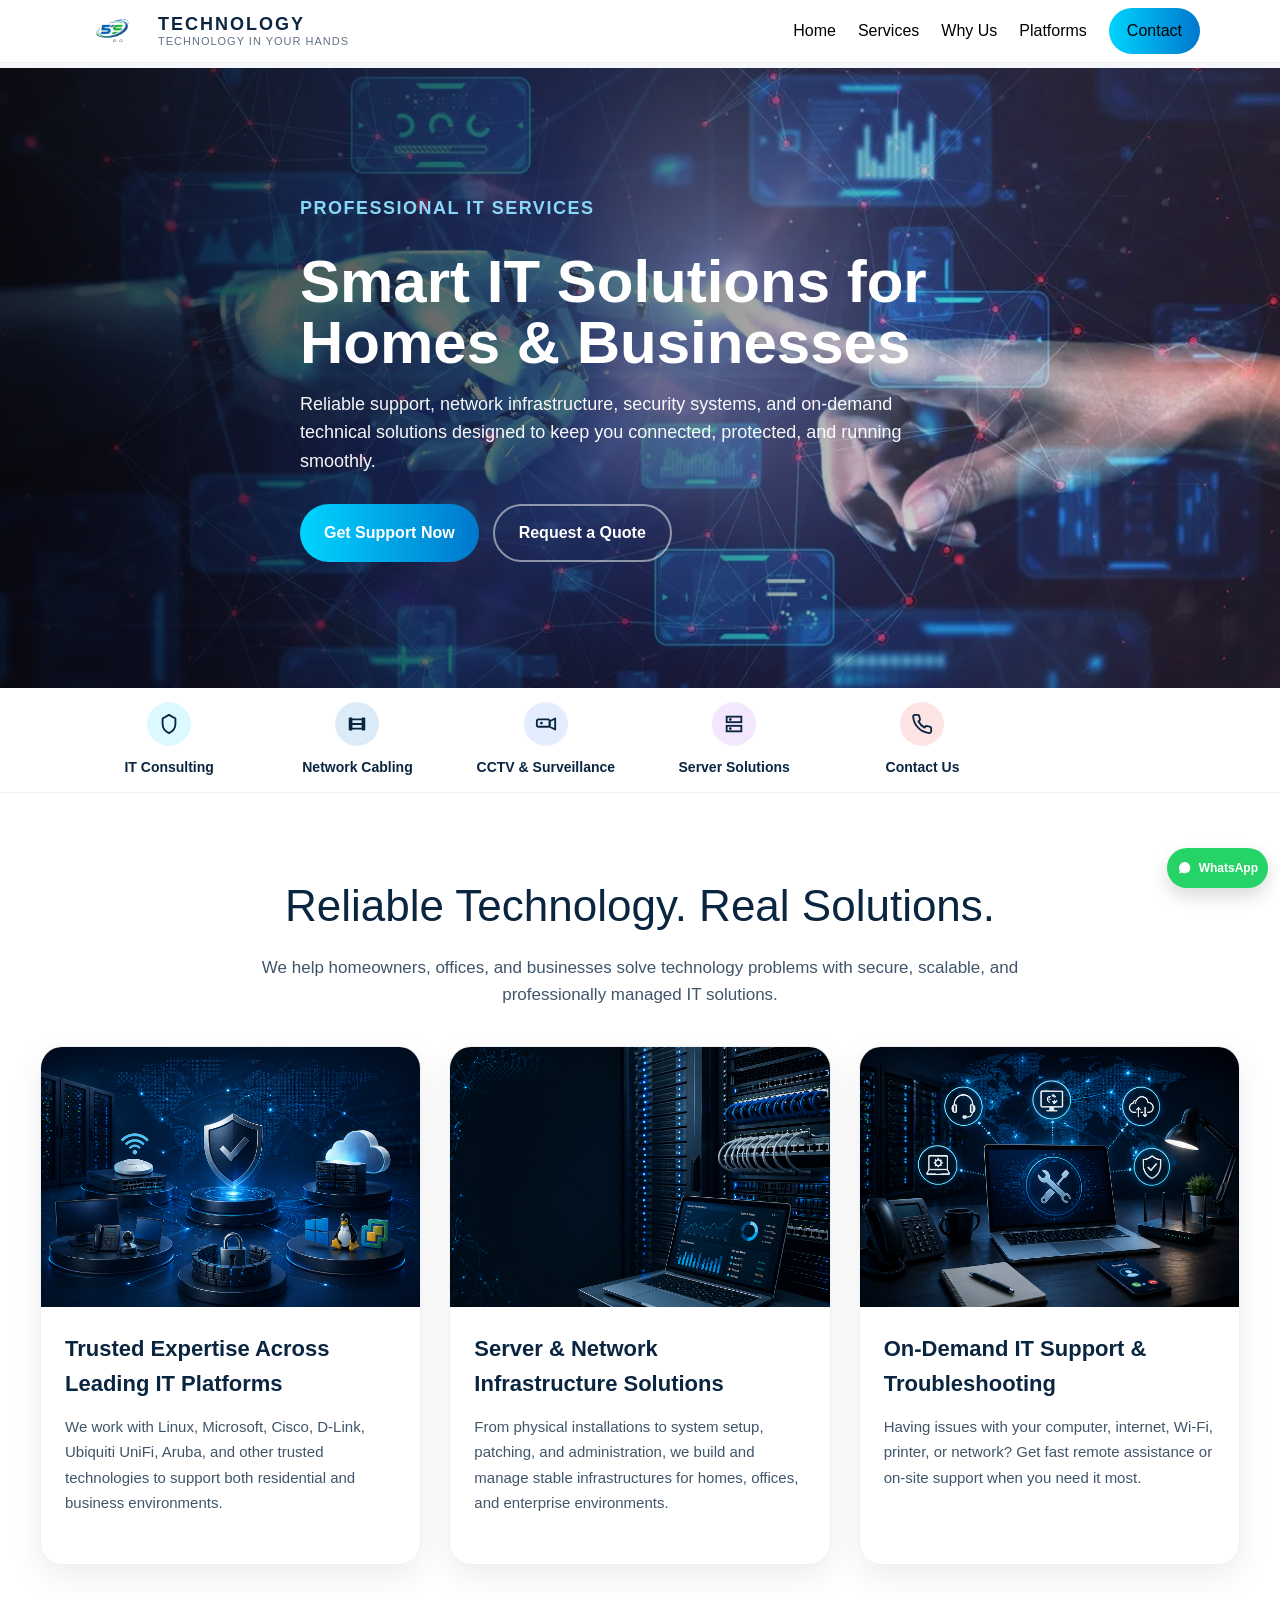
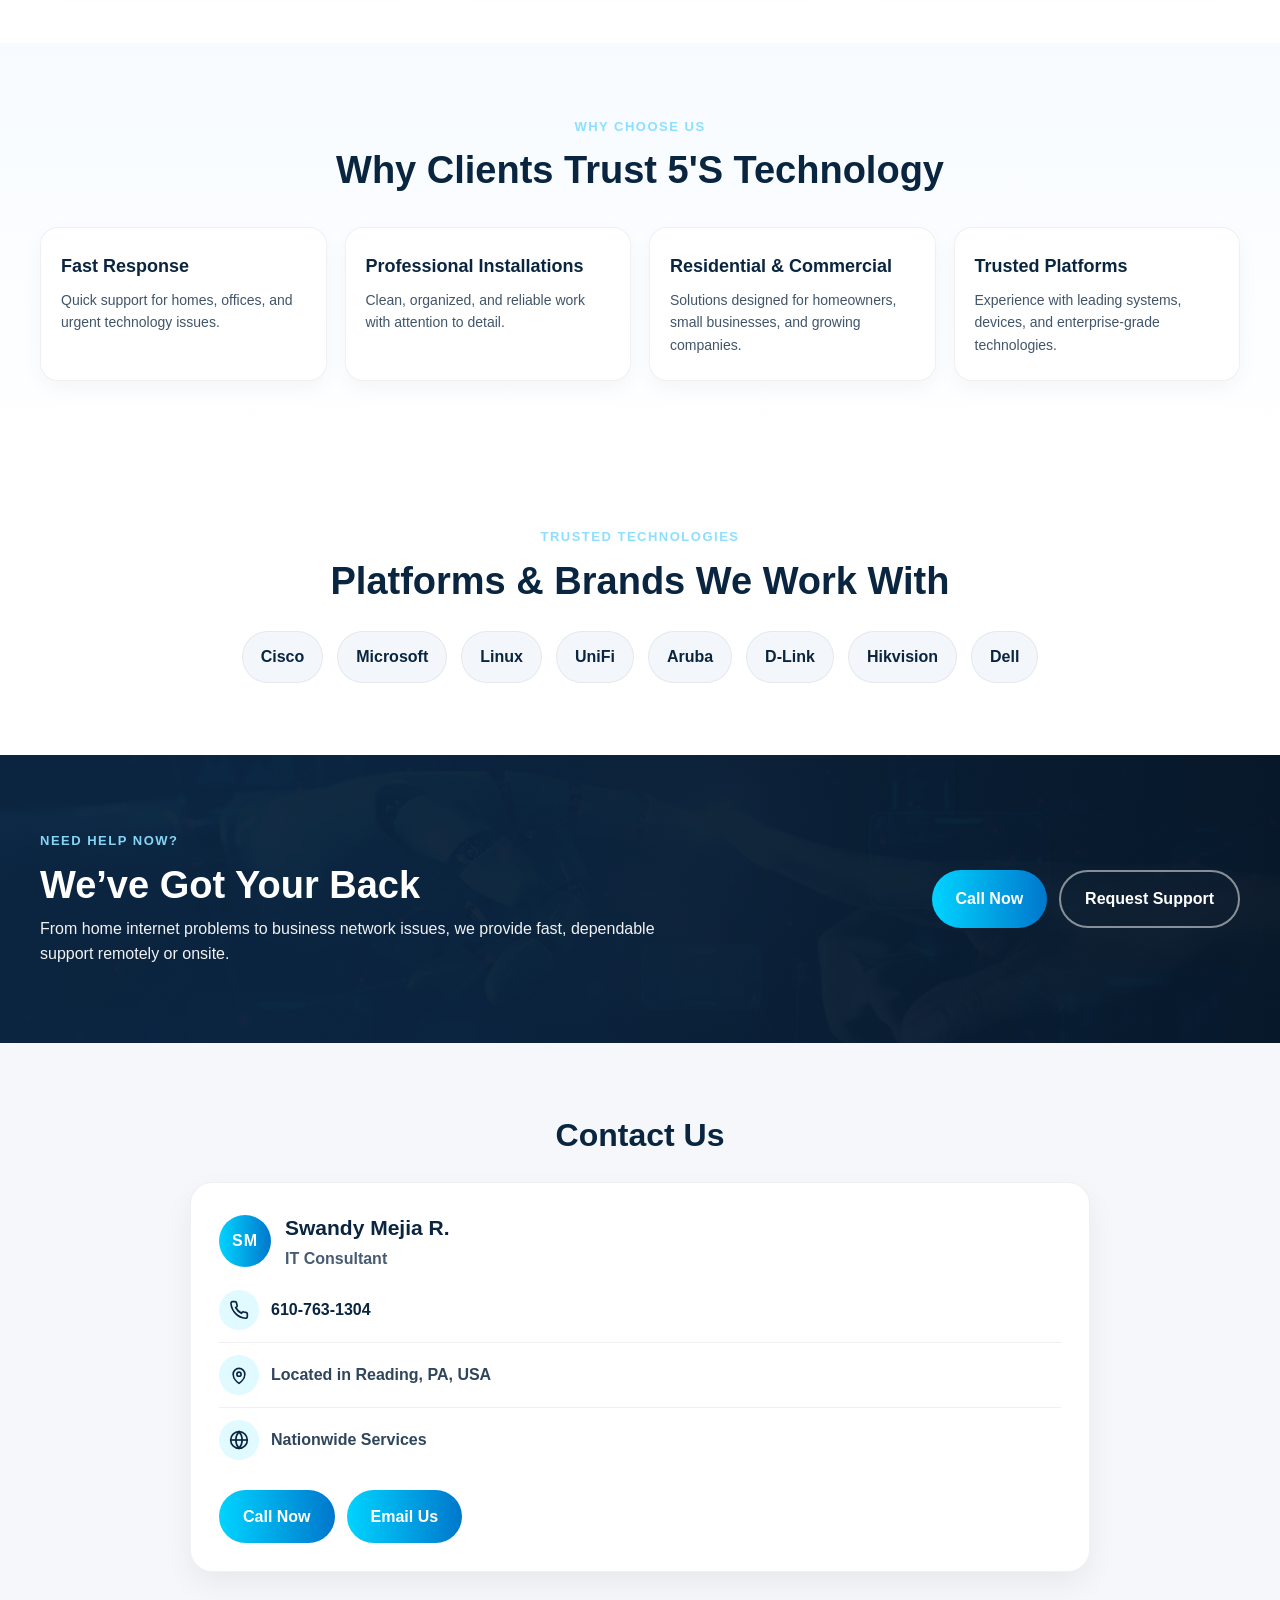
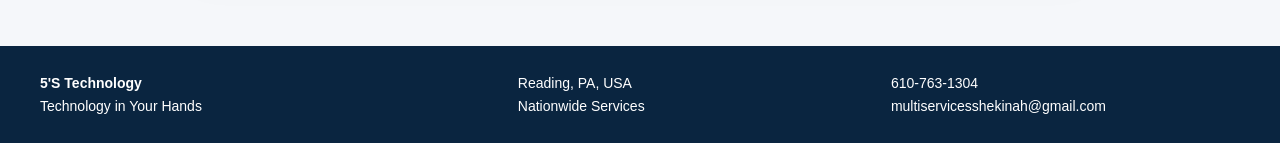
<file: 5S WEB/index.html>
<!DOCTYPE html>
<html lang="en">
<head>
  <meta charset="UTF-8">
  <meta name="viewport" content="width=device-width, initial-scale=1.0">
  <title>5'S Technology</title>
  <meta name="description" content="Smart IT solutions for homes and businesses. Network infrastructure, CCTV, server solutions, and on-demand technical support.">
  <link rel="stylesheet" href="css/style.css">
</head>
  <!-- Floating Contact Actions -->
  <div class="floating-actions">

    <a
      class="float-btn whatsapp-btn"
      href="https://wa.me/16107631304?text=Hello%2C%20I%20need%20technical%20support."
      target="_blank"
      rel="noopener noreferrer"
      aria-label="Chat on WhatsApp"
      title="Chat on WhatsApp"
    >
      <span class="float-icon">
        <svg viewBox="0 0 24 24" aria-hidden="true">
          <path d="M20 11.5A8.5 8.5 0 0 1 7.2 18.9L3 20l1.2-4A8.5 8.5 0 1 1 20 11.5Z"
                fill="currentColor"/>
          <path d="M9.3 8.6c-.2-.4-.4-.4-.6-.4h-.5c-.2 0-.5.1-.7.4-.2.2-.8.8-.8 1.9s.8 2.2.9 2.3c.1.2 1.5 2.4 3.8 3.2 1.9.7 2.3.5 2.7.4.4-.1 1.2-.5 1.4-1 .2-.5.2-.9.1-1s-.3-.2-.7-.4-.9-.4-1-.5c-.2-.1-.3-.1-.5.1s-.6.7-.7.8c-.1.2-.3.2-.5.1-.2-.1-1-.4-1.8-1.2-.7-.6-1.2-1.4-1.3-1.6-.1-.2 0-.3.1-.4.1-.1.2-.3.3-.4.1-.1.1-.2.2-.4.1-.1 0-.3 0-.4 0-.1-.4-1-.6-1.5Z"
                fill="#ffffff"/>
        </svg>
      </span>
      <span class="float-label">WhatsApp</span>
    </a>

    <a
      class="float-btn call-btn mobile-only"
      href="tel:+16107631304"
      aria-label="Call now"
      title="Call now"
    >
      <span class="float-icon">
        <svg viewBox="0 0 24 24" aria-hidden="true">
          <path d="M22 16.9v3a2 2 0 0 1-2.2 2
                   c-9.2-.9-16.5-8.2-17.4-17.4A2 2 0 0 1 4.1 2h3
                   a2 2 0 0 1 2 1.7c.1.9.3 1.8.6 2.6a2 2 0 0 1-.5 2.1L8 9
                   a16 16 0 0 0 7 7l.6-1.2a2 2 0 0 1 2.1-.5c.8.3 1.7.5 2.6.6
                   a2 2 0 0 1 1.7 2z"
                fill="none"
                stroke="currentColor"
                stroke-width="2"
                stroke-linecap="round"
                stroke-linejoin="round"/>
        </svg>
      </span>
      <span class="float-label">Call Now</span>
    </a>

  </div>
<body>

  <header class="site-header">
    <div class="header-inner">
      <div class="brand">
        <img src="img/logo.png" alt="5'S Technology Logo" class="logo">
        <div class="brand-copy">
          <span class="brand-text">TECHNOLOGY</span>
          <span class="brand-tagline">Technology in Your Hands</span>
        </div>
      </div>

      <nav class="nav">
        <a href="index.html">Home</a>
        <a href="#services">Services</a>
        <a href="#why-us">Why Us</a>
        <a href="#brands">Platforms</a>
        <a href="#contact" class="btn btn-nav">Contact</a>
      </nav>
    </div>
  </header>

  <section class="hero" id="home">
    <div class="hero-inner">
      <p class="hero-kicker">Professional IT Services</p>
      <h1>Smart IT Solutions for Homes & Businesses</h1>
      <p>
        Reliable support, network infrastructure, security systems, and on-demand
        technical solutions designed to keep you connected, protected, and running smoothly.
      </p>

      <div class="hero-actions">
        <a class="btn btn-hero" href="#contact">Get Support Now</a>
        <a class="btn btn-outline" href="Contactus.html">Request a Quote</a>
      </div>
    </div>
  </section>

  <section class="quick-links">
    <div class="quick-links-inner">

      <a class="quick-item" href="it-consulting.html" aria-label="IT Consulting">
        <div class="icon" style="background: rgba(0, 212, 255, 0.14);">
          <svg viewBox="0 0 24 24" aria-hidden="true">
            <path d="M12 2l7 4v6c0 5-3 8-7 10-4-2-7-5-7-10V6l7-4z"
                  fill="none" stroke="currentColor" stroke-width="2"
                  stroke-linecap="round" stroke-linejoin="round"/>
          </svg>
        </div>
        <span>IT Consulting</span>
      </a>

      <a class="quick-item" href="network.html" aria-label="Structured Cabling">
        <div class="icon" style="background: rgba(0, 119, 204, 0.14);">
          <svg viewBox="0 0 24 24" aria-hidden="true">
            <path d="M7 7h10M7 12h10M7 17h10"
                  fill="none" stroke="currentColor" stroke-width="2"
                  stroke-linecap="round" stroke-linejoin="round"/>
            <path d="M4 6h2v12H4zM18 6h2v12h-2z"
                  fill="none" stroke="currentColor" stroke-width="2"
                  stroke-linecap="round" stroke-linejoin="round"/>
          </svg>
        </div>
        <span>Network Cabling</span>
      </a>

      <a class="quick-item" href="cctv.html" aria-label="CCTV and Surveillance">
        <div class="icon" style="background: rgba(59, 130, 246, 0.14);">
          <svg viewBox="0 0 24 24" aria-hidden="true">
            <rect x="2" y="7" width="14" height="8" rx="2"
                  fill="none" stroke="currentColor" stroke-width="2"/>
            <path d="M16 9l6-3v12l-6-3z"
                  fill="none" stroke="currentColor" stroke-width="2"
                  stroke-linejoin="round"/>
            <circle cx="7" cy="11" r="1.5" fill="currentColor"/>
          </svg>
        </div>
        <span>CCTV & Surveillance</span>
      </a>

      <a class="quick-item" href="server.html" aria-label="Server Solutions">
        <div class="icon" style="background: rgba(168, 85, 247, 0.14);">
          <svg viewBox="0 0 24 24" aria-hidden="true">
            <rect x="4" y="4" width="16" height="6"
                  fill="none" stroke="currentColor" stroke-width="2"/>
            <rect x="4" y="14" width="16" height="6"
                  fill="none" stroke="currentColor" stroke-width="2"/>
            <path d="M8 7h.01M8 17h.01"
                  stroke="currentColor" stroke-width="3"
                  stroke-linecap="round"/>
          </svg>
        </div>
        <span>Server Solutions</span>
      </a>

  <!--
<a class="quick-item" href="#services" aria-label="On-Demand Support">
  <div class="icon" style="background: rgba(245, 158, 11, 0.16);">
    <svg viewBox="0 0 24 24" aria-hidden="true">
      <path d="M4 15v-3a8 8 0 0116 0v3"
            fill="none" stroke="currentColor" stroke-width="2"
            stroke-linecap="round" stroke-linejoin="round"/>
      <rect x="2" y="15" width="4" height="6"
            fill="none" stroke="currentColor" stroke-width="2"/>
      <rect x="18" y="15" width="4" height="6"
            fill="none" stroke="currentColor" stroke-width="2"/>
    </svg>
  </div>
  <span>On-Demand Support</span>
</a>
-->

      <a class="quick-item" href="contactus.html" aria-label="Contact Us">
        <div class="icon" style="background: rgba(239, 68, 68, 0.14);">
          <svg viewBox="0 0 24 24" aria-hidden="true">
            <path d="M22 16.9v3a2 2 0 0 1-2.2 2
                     c-9.2-.9-16.5-8.2-17.4-17.4A2 2 0 0 1 4.1 2h3
                     a2 2 0 0 1 2 1.7c.1.9.3 1.8.6 2.6a2 2 0 0 1-.5 2.1L8 9
                     a16 16 0 0 0 7 7l.6-1.2a2 2 0 0 1 2.1-.5c.8.3 1.7.5 2.6.6
                     a2 2 0 0 1 1.7 2z"
                  fill="none" stroke="currentColor" stroke-width="2"
                  stroke-linecap="round" stroke-linejoin="round"/>
          </svg>
        </div>
        <span>Contact Us</span>
      </a>

    </div>
  </section>

  <section class="feature-cards" id="services">
    <div class="feature-inner">
      <h2 class="feature-title">Reliable Technology. Real Solutions.</h2>
      <p class="feature-intro">
        We help homeowners, offices, and businesses solve technology problems with
        secure, scalable, and professionally managed IT solutions.
      </p>

      <div class="cards-grid">

        <article class="card">
          <div class="card-media">
            <img src="img/feature-1.png" alt="Trusted IT expertise across leading platforms">
          </div>
          <div class="card-body">
            <h3>Trusted Expertise Across Leading IT Platforms</h3>
            <p>
              We work with Linux, Microsoft, Cisco, D-Link, Ubiquiti UniFi, Aruba,
              and other trusted technologies to support both residential and business environments.
            </p>
<!--
            <a class="btn btn-card" href="#brands">Explore Expertise</a>
-->
          </div>
        </article>

        <article class="card">
          <div class="card-media">
            <img src="img/feature-2.png" alt="Server and network infrastructure solutions">
          </div>
          <div class="card-body">
            <h3>Server & Network Infrastructure Solutions</h3>
            <p>
              From physical installations to system setup, patching, and administration,
              we build and manage stable infrastructures for homes, offices, and enterprise environments.
            </p>
<!--
            <a class="btn btn-card" href="#contact">Explore Infrastructure</a>
-->
          </div>
        </article>

        <article class="card">
          <div class="card-media">
            <img src="img/feature-3.png" alt="On-demand IT support and troubleshooting">
          </div>
          <div class="card-body">
            <h3>On-Demand IT Support & Troubleshooting</h3>
            <p>
              Having issues with your computer, internet, Wi-Fi, printer, or network?
              Get fast remote assistance or on-site support when you need it most.
            </p>
<!--            
<a class="btn btn-card" href="#contact">Get Support Now</a>

 -->
         </div>
        </article>

      </div>
    </div>
  </section>

  <section class="trust-strip" id="why-us">
    <div class="trust-inner">
      <div class="section-heading">
        <p class="section-kicker">Why Choose Us</p>
        <h2>Why Clients Trust 5'S Technology</h2>
      </div>

      <div class="trust-grid">
        <div class="trust-box">
          <h3>Fast Response</h3>
          <p>Quick support for homes, offices, and urgent technology issues.</p>
        </div>
        <div class="trust-box">
          <h3>Professional Installations</h3>
          <p>Clean, organized, and reliable work with attention to detail.</p>
        </div>
        <div class="trust-box">
          <h3>Residential & Commercial</h3>
          <p>Solutions designed for homeowners, small businesses, and growing companies.</p>
        </div>
        <div class="trust-box">
          <h3>Trusted Platforms</h3>
          <p>Experience with leading systems, devices, and enterprise-grade technologies.</p>
        </div>
      </div>
    </div>
  </section>

  <section class="brands-section" id="brands">
    <div class="brands-inner">
      <p class="section-kicker center">Trusted Technologies</p>
      <h2>Platforms & Brands We Work With</h2>

      <div class="brands-list">
        <span>Cisco</span>
        <span>Microsoft</span>
        <span>Linux</span>
        <span>UniFi</span>
        <span>Aruba</span>
        <span>D-Link</span>
        <span>Hikvision</span>
        <span>Dell</span>
      </div>
    </div>
  </section>

  <section class="support-cta">
    <div class="support-cta-inner">
      <div>
        <p class="section-kicker">Need Help Now?</p>
        <h2>We’ve Got Your Back</h2>
        <p>
          From home internet problems to business network issues, we provide fast,
          dependable support remotely or onsite.
        </p>
      </div>

      <div class="support-actions">
        <a class="btn btn-hero" href="tel:+16107631304">Call Now</a>
        <a class="btn btn-outline" href="#contact">Request Support</a>
      </div>
    </div>
  </section>

  <section class="page-section" id="contact">
    <h2>Contact Us</h2>

    <div class="page-grid">
      <article class="page-card contact-card">
        <div class="contact-header">
          <div class="avatar">SM</div>
          <div>
            <h3 class="contact-name">Swandy Mejia R.</h3>
            <p class="contact-role">IT Consultant</p>
          </div>
        </div>

        <ul class="page-list contact-list">
          <li>
            <span class="ci">
              <svg viewBox="0 0 24 24" aria-hidden="true">
                <path d="M22 16.9v3a2 2 0 0 1-2.2 2
                         c-9.2-.9-16.5-8.2-17.4-17.4A2 2 0 0 1 4.1 2h3
                         a2 2 0 0 1 2 1.7c.1.9.3 1.8.6 2.6a2 2 0 0 1-.5 2.1L8 9
                         a16 16 0 0 0 7 7l.6-1.2a2 2 0 0 1 2.1-.5c.8.3 1.7.5 2.6.6
                         a2 2 0 0 1 1.7 2z"
                      fill="none" stroke="currentColor" stroke-width="2"
                      stroke-linecap="round" stroke-linejoin="round"/>
              </svg>
            </span>
            <a class="contact-link" href="tel:+16107631304">610-763-1304</a>
          </li>

          <li>
            <span class="ci">
              <svg viewBox="0 0 24 24" aria-hidden="true">
                <path d="M12 22s7-4.4 7-11a7 7 0 1 0-14 0c0 6.6 7 11 7 11z"
                      fill="none" stroke="currentColor" stroke-width="2"/>
                <circle cx="12" cy="11" r="2.5" fill="none" stroke="currentColor" stroke-width="2"/>
              </svg>
            </span>
            <span>Located in Reading, PA, USA</span>
          </li>

          <li>
            <span class="ci">
              <svg viewBox="0 0 24 24" aria-hidden="true">
                <path d="M12 22a10 10 0 1 0-10-10 10 10 0 0 0 10 10z"
                      fill="none" stroke="currentColor" stroke-width="2"/>
                <path d="M2 12h20" fill="none" stroke="currentColor" stroke-width="2"/>
                <path d="M12 2a15 15 0 0 1 0 20a15 15 0 0 1 0-20z"
                      fill="none" stroke="currentColor" stroke-width="2"/>
              </svg>
            </span>
            <span>Nationwide Services</span>
          </li>
        </ul>

        <div class="contact-actions">
          <a class="btn btn-hero" href="tel:+16107631304">Call Now</a>
          <a class="btn btn-hero" href="Contactus.html">Email Us</a>
        </div>
      </article>
    </div>
  </section>

  <footer>
    <div class="footer-inner">
      <div>
        <strong>5'S Technology</strong><br>
        Technology in Your Hands
      </div>
      <div>
        Reading, PA, USA<br>
        Nationwide Services
      </div>
      <div>
        <a href="tel:+16107631304">610-763-1304</a><br>
        <a href="mailto:multiservicesshekinah@gmail.com">multiservicesshekinah@gmail.com</a>
      </div>
    </div>
  </footer>

</body>
</html>
</file>
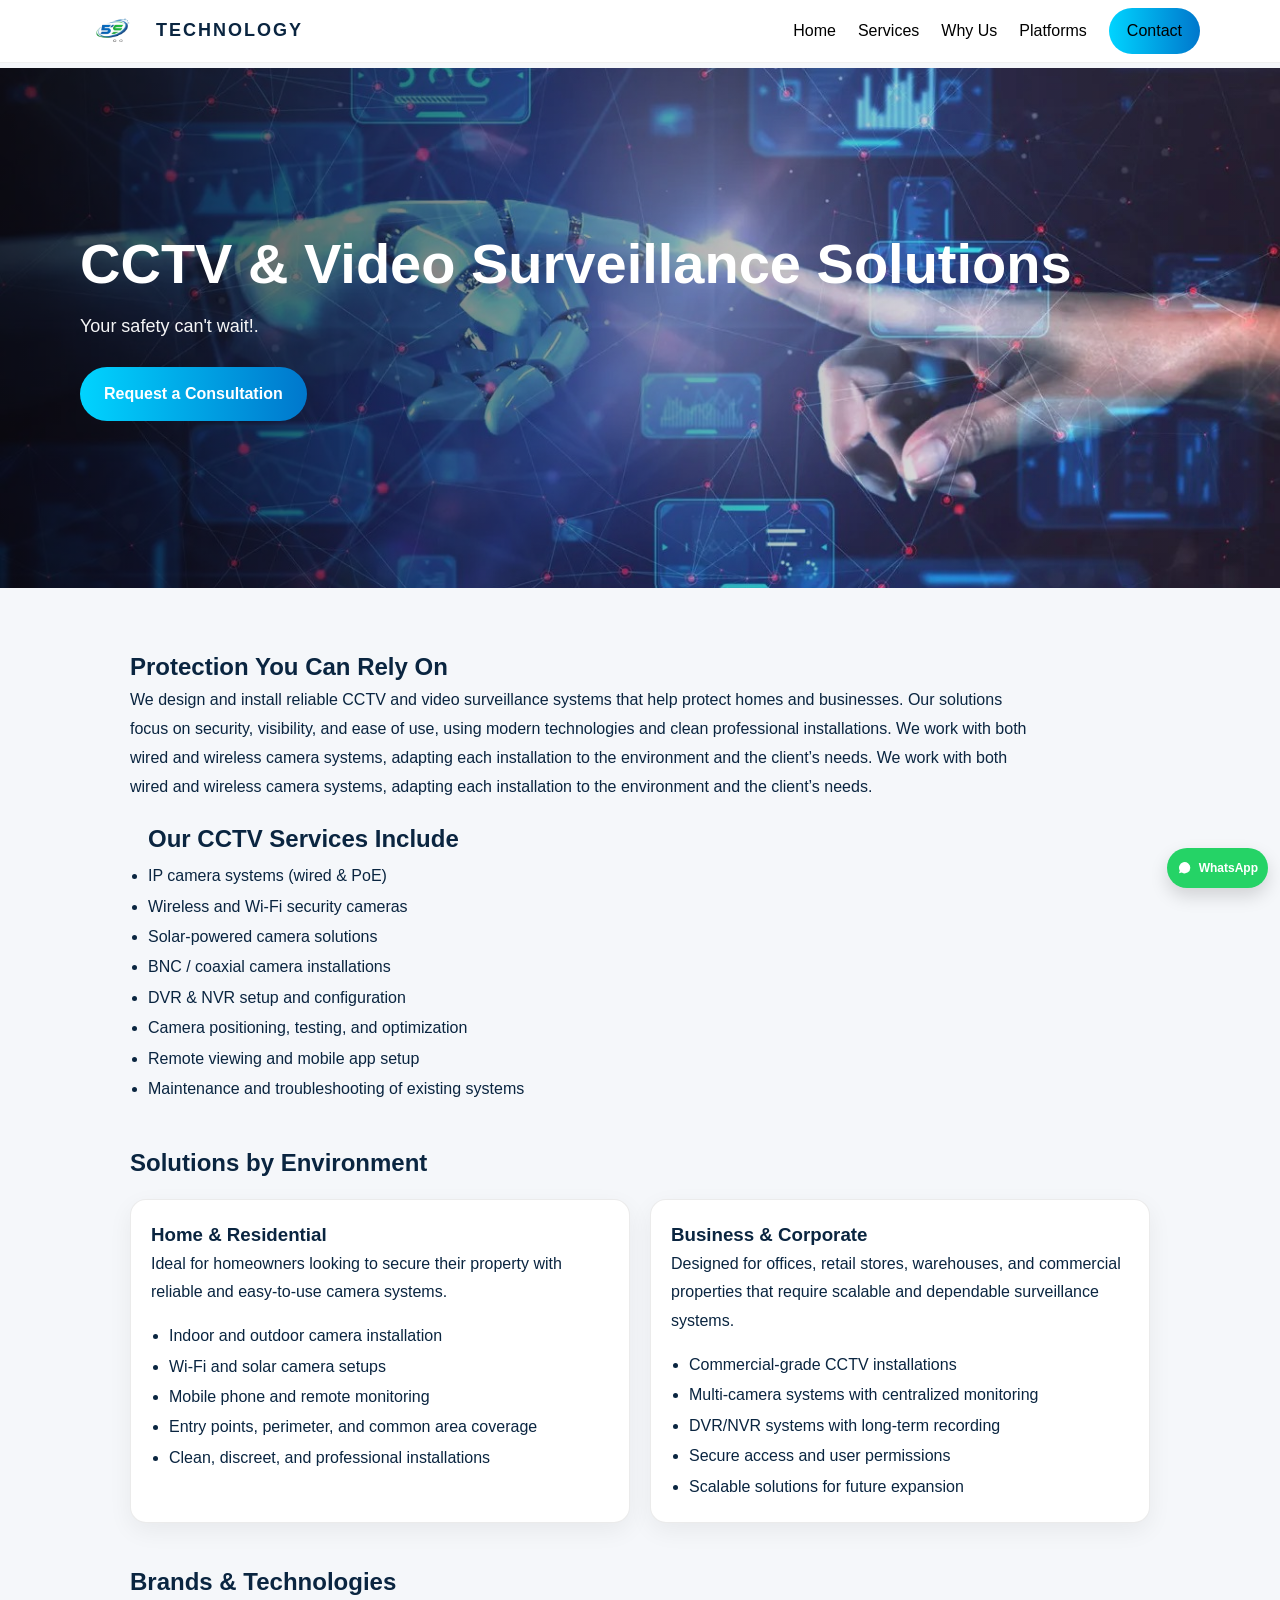
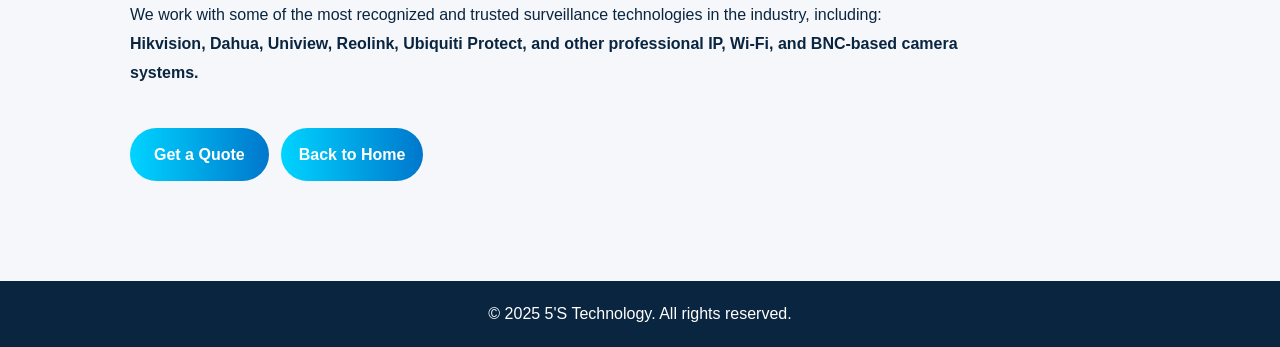
<file: 5S WEB/cctv.html>
<!DOCTYPE html>
<html lang="en">
<head>
  <meta charset="UTF-8">
  <meta name="viewport" content="width=device-width, initial-scale=1.0">
  <title>CCTV | 5'S Technology</title>

  <meta name="description" content="Professional IT consulting services for homes and businesses. Technology planning, audits, optimization, and scalable IT solutions.">
   <link rel="stylesheet" href="css/pages.css?v=1">
</head>

 <!-- Floating Contact Actions -->
  <div class="floating-actions">

    <a
      class="float-btn whatsapp-btn"
      href="https://wa.me/16107631304?text=Hello%2C%20I%20need%20technical%20support."
      target="_blank"
      rel="noopener noreferrer"
      aria-label="Chat on WhatsApp"
      title="Chat on WhatsApp"
    >
      <span class="float-icon">
        <svg viewBox="0 0 24 24" aria-hidden="true">
          <path d="M20 11.5A8.5 8.5 0 0 1 7.2 18.9L3 20l1.2-4A8.5 8.5 0 1 1 20 11.5Z"
                fill="currentColor"/>
          <path d="M9.3 8.6c-.2-.4-.4-.4-.6-.4h-.5c-.2 0-.5.1-.7.4-.2.2-.8.8-.8 1.9s.8 2.2.9 2.3c.1.2 1.5 2.4 3.8 3.2 1.9.7 2.3.5 2.7.4.4-.1 1.2-.5 1.4-1 .2-.5.2-.9.1-1s-.3-.2-.7-.4-.9-.4-1-.5c-.2-.1-.3-.1-.5.1s-.6.7-.7.8c-.1.2-.3.2-.5.1-.2-.1-1-.4-1.8-1.2-.7-.6-1.2-1.4-1.3-1.6-.1-.2 0-.3.1-.4.1-.1.2-.3.3-.4.1-.1.1-.2.2-.4.1-.1 0-.3 0-.4 0-.1-.4-1-.6-1.5Z"
                fill="#ffffff"/>
        </svg>
      </span>
      <span class="float-label">WhatsApp</span>
    </a>

    <a
      class="float-btn call-btn mobile-only"
      href="tel:+16107631304"
      aria-label="Call now"
      title="Call now"
    >
      <span class="float-icon">
        <svg viewBox="0 0 24 24" aria-hidden="true">
          <path d="M22 16.9v3a2 2 0 0 1-2.2 2
                   c-9.2-.9-16.5-8.2-17.4-17.4A2 2 0 0 1 4.1 2h3
                   a2 2 0 0 1 2 1.7c.1.9.3 1.8.6 2.6a2 2 0 0 1-.5 2.1L8 9
                   a16 16 0 0 0 7 7l.6-1.2a2 2 0 0 1 2.1-.5c.8.3 1.7.5 2.6.6
                   a2 2 0 0 1 1.7 2z"
                fill="none"
                stroke="currentColor"
                stroke-width="2"
                stroke-linecap="round"
                stroke-linejoin="round"/>
        </svg>
      </span>
      <span class="float-label">Call Now</span>
    </a>

  </div>



<body>

<header class="site-header">
  <div class="header-inner">

    <div class="brand">
      <a href="index.html" style="display:flex; align-items:center; gap:10px; text-decoration:none;">
        <img src="img/logo.png" alt="5'S Technology Logo" class="logo">
        <span class="brand-text">TECHNOLOGY</span>
      </a>
    </div>

     <nav class="nav">
        <a href="index.html">Home</a>
        <a href="index.html#services">Services</a>
        <a href="index.html#why-us">Why Us</a>
        <a href="index.html#brands">Platforms</a>
        <a href="index.html#contact" class="btn btn-nav">Contact</a>
      </nav>


  </div>
</header>

<!-- HERO -->
<section class="hero page-hero">
  <div class="hero-inner">
    <h1>CCTV & Video Surveillance Solutions</h1>
    <p>Your safety can't wait!.</p>
    <a class="btn btn-hero" href="contactus.html">Request a Consultation</a>
  </div>
</section>

<!-- CONTENT WRAPPER -->
<main class="page-container">

  <!-- WHAT WE DO -->
  <section class="page-section">
    <h2>Protection You Can Rely On</h2>
    <p>
     We design and install reliable CCTV and video surveillance systems that help protect homes and businesses. Our solutions focus on security, visibility, and ease of use, using modern technologies and clean professional installations. We work with both wired and wireless camera systems, adapting each installation to the environment and the client’s needs.
We work with both wired and wireless camera systems, adapting each installation to the environment and the client’s needs.
    </p>

    <ul class="page-list">
    <h2>Our CCTV Services Include </h2>	

      <li>IP camera systems (wired & PoE)</li>
      <li>Wireless and Wi-Fi security cameras</li>
      <li>Solar-powered camera solutions</li>
      <li>BNC / coaxial camera installations</li>
      <li>DVR & NVR setup and configuration</li>
      <li>Camera positioning, testing, and optimization</li>
      <li>Remote viewing and mobile app setup</li>
      <li>Maintenance and troubleshooting of existing systems</li>

    </ul>
  </section>

  <!-- HOME VS BUSINESS -->
  <section class="page-section">
    <h2>Solutions by Environment</h2>

    <div class="page-grid">
      <article class="page-card">
        <h3>Home &amp; Residential</h3>
        <p>
          Ideal for homeowners looking to secure their property with reliable and easy-to-use camera systems.
        </p>
        <ul class="page-list">
          <li>Indoor and outdoor camera installation</li>
          <li>Wi-Fi and solar camera setups</li>
          <li>Mobile phone and remote monitoring</li>
	  <li>Entry points, perimeter, and common area coverage</li>
          <li>Clean, discreet, and professional installations</li>
        </ul>
      </article>

      <article class="page-card">
        <h3>Business &amp; Corporate</h3>
        <p>
         Designed for offices, retail stores, warehouses, and commercial properties that require scalable and dependable surveillance systems.
        </p>
        <ul class="page-list">
          <li>Commercial-grade CCTV installations</li>
          <li>Multi-camera systems with centralized monitoring</li>
          <li>DVR/NVR systems with long-term recording</li>
          <li>Secure access and user permissions</li>
	 <li>Scalable solutions for future expansion</li>
        </ul>
      </article>
    </div>
  </section>

  <!-- TECHNOLOGIES -->
  <section class="page-section">
    <h2>Brands & Technologies</h2>
    <p>
We work with some of the most recognized and trusted surveillance technologies in the industry, including:

    <p>
      <strong>
       Hikvision, Dahua, Uniview, Reolink, Ubiquiti Protect, and other professional IP, Wi-Fi, and BNC-based camera systems.    </p>

      </strong>
    </p>
  </section>

  <!-- HOW WE WORK -->
  <section class="page-section">
   
    <div class="page-actions">
      <a class="btn btn-hero" href="contactus.html">Get a Quote</a>

      <a class="btn btn-card" href="index.html">Back to Home</a>
    </div>
  </section>

</main>

<footer>
  © 2025 5'S Technology. All rights reserved.
</footer>

</body>
</html>
</file>
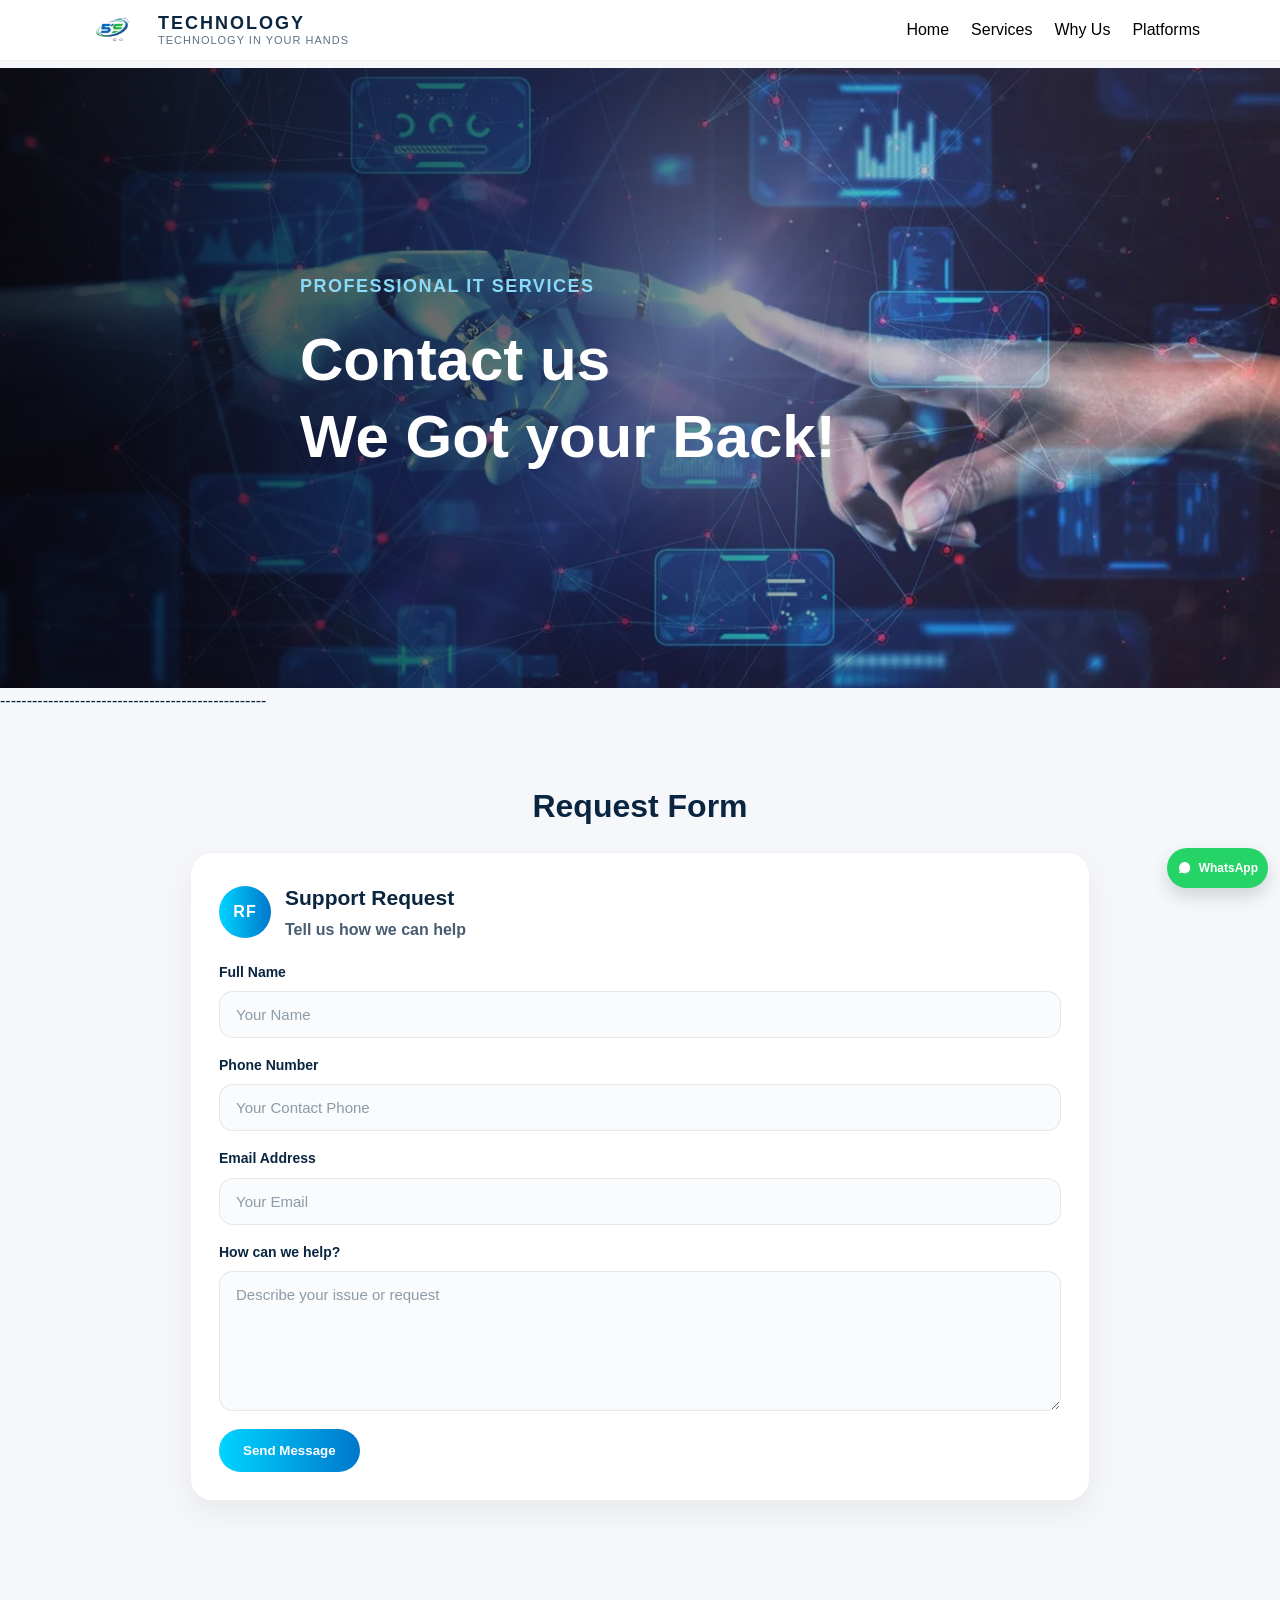
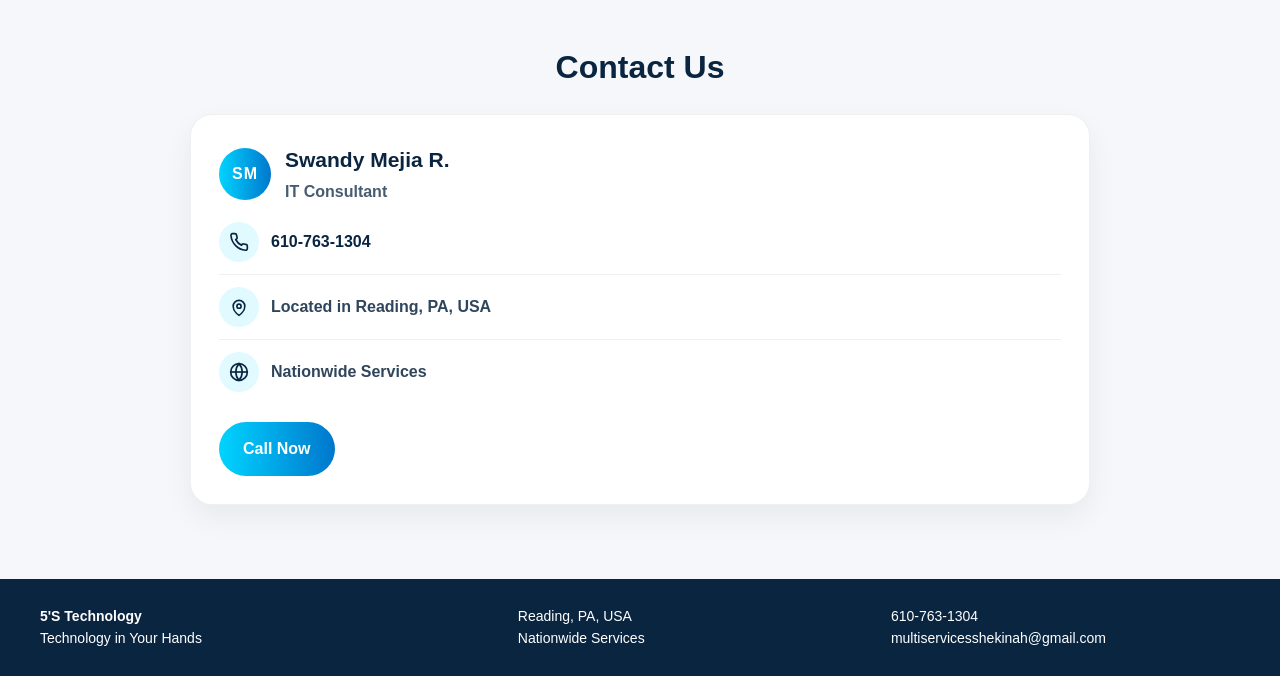
<file: 5S WEB/Contactus.html>
<!DOCTYPE html>
<html lang="en">
<head>
  <meta charset="UTF-8">
  <meta name="viewport" content="width=device-width, initial-scale=1.0">
  <title>5'S Technology</title>
  <meta name="description" content="Contact Us We Got your Back!.">
  <link rel="stylesheet" href="css/style.css">
</head>
  <!-- Floating Contact Actions -->
  <div class="floating-actions">

    <a
      class="float-btn whatsapp-btn"
      href="https://wa.me/16107631304?text=Hello%2C%20I%20need%20technical%20support."
      target="_blank"
      rel="noopener noreferrer"
      aria-label="Chat on WhatsApp"
      title="Chat on WhatsApp"
    >
      <span class="float-icon">
        <svg viewBox="0 0 24 24" aria-hidden="true">
          <path d="M20 11.5A8.5 8.5 0 0 1 7.2 18.9L3 20l1.2-4A8.5 8.5 0 1 1 20 11.5Z"
                fill="currentColor"/>
          <path d="M9.3 8.6c-.2-.4-.4-.4-.6-.4h-.5c-.2 0-.5.1-.7.4-.2.2-.8.8-.8 1.9s.8 2.2.9 2.3c.1.2 1.5 2.4 3.8 3.2 1.9.7 2.3.5 2.7.4.4-.1 1.2-.5 1.4-1 .2-.5.2-.9.1-1s-.3-.2-.7-.4-.9-.4-1-.5c-.2-.1-.3-.1-.5.1s-.6.7-.7.8c-.1.2-.3.2-.5.1-.2-.1-1-.4-1.8-1.2-.7-.6-1.2-1.4-1.3-1.6-.1-.2 0-.3.1-.4.1-.1.2-.3.3-.4.1-.1.1-.2.2-.4.1-.1 0-.3 0-.4 0-.1-.4-1-.6-1.5Z"
                fill="#ffffff"/>
        </svg>
      </span>
      <span class="float-label">WhatsApp</span>
    </a>

    <a
      class="float-btn call-btn mobile-only"
      href="tel:+16107631304"
      aria-label="Call now"
      title="Call now"
    >
      <span class="float-icon">
        <svg viewBox="0 0 24 24" aria-hidden="true">
          <path d="M22 16.9v3a2 2 0 0 1-2.2 2
                   c-9.2-.9-16.5-8.2-17.4-17.4A2 2 0 0 1 4.1 2h3
                   a2 2 0 0 1 2 1.7c.1.9.3 1.8.6 2.6a2 2 0 0 1-.5 2.1L8 9
                   a16 16 0 0 0 7 7l.6-1.2a2 2 0 0 1 2.1-.5c.8.3 1.7.5 2.6.6
                   a2 2 0 0 1 1.7 2z"
                fill="none"
                stroke="currentColor"
                stroke-width="2"
                stroke-linecap="round"
                stroke-linejoin="round"/>
        </svg>
      </span>
      <span class="float-label">Call Now</span>
    </a>

  </div>
<body>

  <header class="site-header">
    <div class="header-inner">
      <div class="brand">
        <img src="img/logo.png" alt="5'S Technology Logo" class="logo">
        <div class="brand-copy">
          <span class="brand-text">TECHNOLOGY</span>
          <span class="brand-tagline">Technology in Your Hands</span>
        </div>
      </div>

      <nav class="nav">
        <a href="index.html#home">Home</a>
        <a href="index.html#services">Services</a>
        <a href="index.html#why-us">Why Us</a>
        <a href="index.html#brands">Platforms</a>
       </nav>
    </div>
  </header>

  <section class="hero" id="home">
    <div class="hero-inner">
      <p class="hero-kicker">Professional IT Services</p>
      <h1>Contact us</h1>
	<h1>We Got your Back!</h1>
    
      <div class="hero-actions">
     <!--
<a class="btn btn-hero" href="#contact">Get Support Now</a>
<a class="btn btn-outline" href="#services">Request a Quote</a>
-->
      </div>
    </div>
  </section>

--------------------------------------------------
<section class="page-section" id="request-form">
  <h2>Request Form</h2>

  <div class="page-grid">
    <article class="page-card contact-card">
      <div class="contact-header">
        <div class="avatar">RF</div>
        <div>
          <h3 class="contact-name">Support Request</h3>
          <p class="contact-role">Tell us how we can help</p>
        </div>
      </div>

      <form id="contactForm" action="https://formspree.io/f/xqeanpgj" method="POST" class="contact-form-card">
        <div class="form-row">
          <label for="name">Full Name</label>
          <input id="name" type="text" name="name" placeholder="Your Name" required>
        </div>

        <div class="form-row">
          <label for="phone">Phone Number</label>
          <input id="phone" type="tel" name="phone" placeholder="Your Contact Phone" required>
        </div>

        <div class="form-row">
          <label for="email">Email Address</label>
          <input id="email" type="email" name="email" placeholder="Your Email" required>
        </div>

        <div class="form-row">
          <label for="message">How can we help?</label>
          <textarea id="message" name="message" placeholder="Describe your issue or request" required></textarea>
        </div>

        <input type="text" name="_gotcha" class="honeypot" style="display:none">

        <div class="contact-actions">
          <button class="btn btn-hero" type="submit" id="sendBtn">Send Message</button>
        </div>

        <p id="formStatus" class="form-status"></p>
      </form>
    </article>
  </div>
</section>

<script>
  const form = document.getElementById("contactForm");
  const status = document.getElementById("formStatus");
  const sendBtn = document.getElementById("sendBtn");

  form.addEventListener("submit", async function (e) {
    e.preventDefault();

    sendBtn.disabled = true;
    sendBtn.textContent = "Sending...";
    status.textContent = "";

    const formData = new FormData(form);

    try {
      const response = await fetch(form.action, {
        method: "POST",
        body: formData,
        headers: {
          "Accept": "application/json"
        }
      });

      if (response.ok) {
        window.location.href = "thanks.html";
      } else {
        status.textContent = "There was a problem sending your message. Please try again.";
        sendBtn.disabled = false;
        sendBtn.textContent = "Send Message";
      }
    } catch (error) {
      status.textContent = "Network error. Please try again.";
      sendBtn.disabled = false;
      sendBtn.textContent = "Send Message";
    }
  });
</script>

    </article>
  </div>
</section>  <section class="page-section" id="contact">
    <h2>Contact Us</h2>

    <div class="page-grid">
      <article class="page-card contact-card">
        <div class="contact-header">
          <div class="avatar">SM</div>
          <div>
            <h3 class="contact-name">Swandy Mejia R.</h3>
            <p class="contact-role">IT Consultant</p>
          </div>
        </div>

        <ul class="page-list contact-list">
          <li>
            <span class="ci">
              <svg viewBox="0 0 24 24" aria-hidden="true">
                <path d="M22 16.9v3a2 2 0 0 1-2.2 2
                         c-9.2-.9-16.5-8.2-17.4-17.4A2 2 0 0 1 4.1 2h3
                         a2 2 0 0 1 2 1.7c.1.9.3 1.8.6 2.6a2 2 0 0 1-.5 2.1L8 9
                         a16 16 0 0 0 7 7l.6-1.2a2 2 0 0 1 2.1-.5c.8.3 1.7.5 2.6.6
                         a2 2 0 0 1 1.7 2z"
                      fill="none" stroke="currentColor" stroke-width="2"
                      stroke-linecap="round" stroke-linejoin="round"/>
              </svg>
            </span>
            <a class="contact-link" href="tel:+16107631304">610-763-1304</a>
          </li>

          <li>
            <span class="ci">
              <svg viewBox="0 0 24 24" aria-hidden="true">
                <path d="M12 22s7-4.4 7-11a7 7 0 1 0-14 0c0 6.6 7 11 7 11z"
                      fill="none" stroke="currentColor" stroke-width="2"/>
                <circle cx="12" cy="11" r="2.5" fill="none" stroke="currentColor" stroke-width="2"/>
              </svg>
            </span>
            <span>Located in Reading, PA, USA</span>
          </li>

          <li>
            <span class="ci">
              <svg viewBox="0 0 24 24" aria-hidden="true">
                <path d="M12 22a10 10 0 1 0-10-10 10 10 0 0 0 10 10z"
                      fill="none" stroke="currentColor" stroke-width="2"/>
                <path d="M2 12h20" fill="none" stroke="currentColor" stroke-width="2"/>
                <path d="M12 2a15 15 0 0 1 0 20a15 15 0 0 1 0-20z"
                      fill="none" stroke="currentColor" stroke-width="2"/>
              </svg>
            </span>
            <span>Nationwide Services</span>
          </li>
        </ul>

        <div class="contact-actions">
          <a class="btn btn-hero" href="tel:+16107631304">Call Now</a>
          
        </div>
      </article>
    </div>
  </section>

  <footer>
    <div class="footer-inner">
      <div>
        <strong>5'S Technology</strong><br>
        Technology in Your Hands
      </div>
      <div>
        Reading, PA, USA<br>
        Nationwide Services
      </div>
      <div>
        <a href="tel:+16107631304">610-763-1304</a><br>
         multiservicesshekinah@gmail.com<br>
      </div>
    </div>
  </footer>

</body>
</html>
</file>
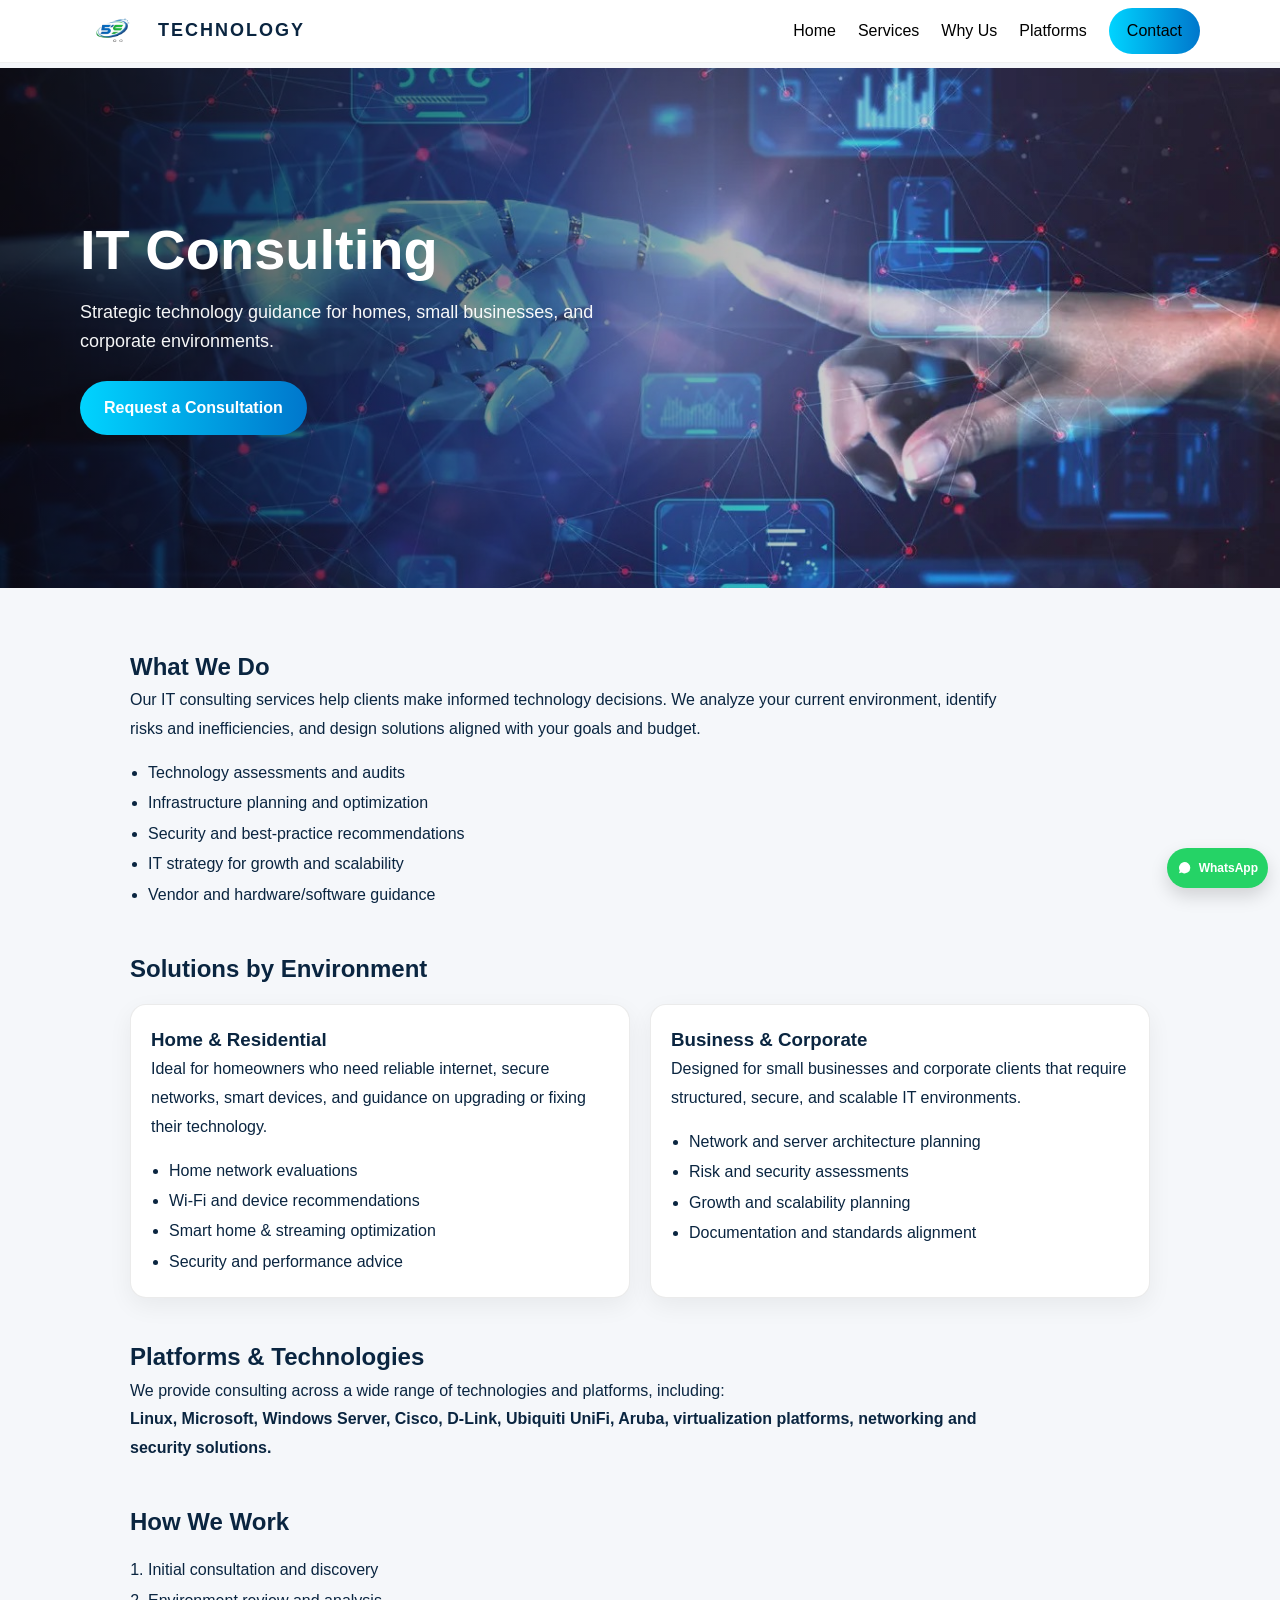
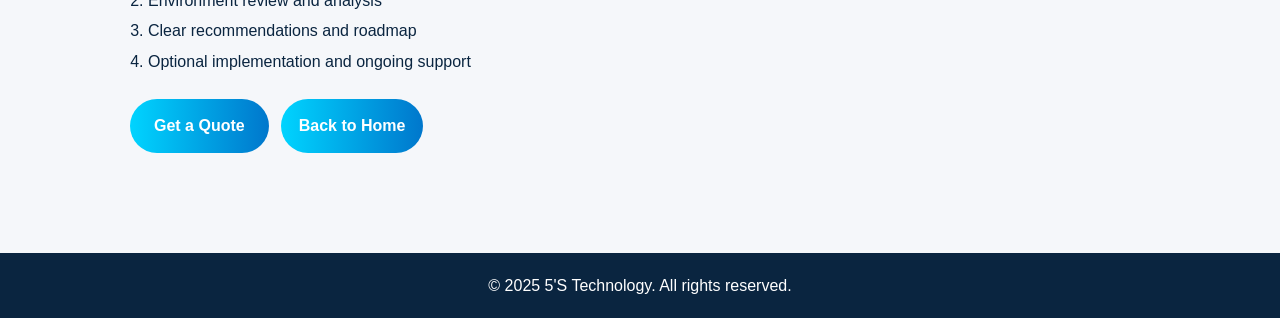
<file: 5S WEB/it-consulting.html>
<!DOCTYPE html>
<html lang="en">
<head>
  <meta charset="UTF-8">
  <meta name="viewport" content="width=device-width, initial-scale=1.0">
  <title>IT Consulting | 5'S Technology</title>

  <meta name="description" content="Professional IT consulting services for homes and businesses. Technology planning, audits, optimization, and scalable IT solutions.">
   <link rel="stylesheet" href="css/pages.css?v=1">
</head>

 <!-- Floating Contact Actions -->
  <div class="floating-actions">

    <a
      class="float-btn whatsapp-btn"
      href="https://wa.me/16107631304?text=Hello%2C%20I%20need%20technical%20support."
      target="_blank"
      rel="noopener noreferrer"
      aria-label="Chat on WhatsApp"
      title="Chat on WhatsApp"
    >
      <span class="float-icon">
        <svg viewBox="0 0 24 24" aria-hidden="true">
          <path d="M20 11.5A8.5 8.5 0 0 1 7.2 18.9L3 20l1.2-4A8.5 8.5 0 1 1 20 11.5Z"
                fill="currentColor"/>
          <path d="M9.3 8.6c-.2-.4-.4-.4-.6-.4h-.5c-.2 0-.5.1-.7.4-.2.2-.8.8-.8 1.9s.8 2.2.9 2.3c.1.2 1.5 2.4 3.8 3.2 1.9.7 2.3.5 2.7.4.4-.1 1.2-.5 1.4-1 .2-.5.2-.9.1-1s-.3-.2-.7-.4-.9-.4-1-.5c-.2-.1-.3-.1-.5.1s-.6.7-.7.8c-.1.2-.3.2-.5.1-.2-.1-1-.4-1.8-1.2-.7-.6-1.2-1.4-1.3-1.6-.1-.2 0-.3.1-.4.1-.1.2-.3.3-.4.1-.1.1-.2.2-.4.1-.1 0-.3 0-.4 0-.1-.4-1-.6-1.5Z"
                fill="#ffffff"/>
        </svg>
      </span>
      <span class="float-label">WhatsApp</span>
    </a>

    <a
      class="float-btn call-btn mobile-only"
      href="tel:+16107631304"
      aria-label="Call now"
      title="Call now"
    >
      <span class="float-icon">
        <svg viewBox="0 0 24 24" aria-hidden="true">
          <path d="M22 16.9v3a2 2 0 0 1-2.2 2
                   c-9.2-.9-16.5-8.2-17.4-17.4A2 2 0 0 1 4.1 2h3
                   a2 2 0 0 1 2 1.7c.1.9.3 1.8.6 2.6a2 2 0 0 1-.5 2.1L8 9
                   a16 16 0 0 0 7 7l.6-1.2a2 2 0 0 1 2.1-.5c.8.3 1.7.5 2.6.6
                   a2 2 0 0 1 1.7 2z"
                fill="none"
                stroke="currentColor"
                stroke-width="2"
                stroke-linecap="round"
                stroke-linejoin="round"/>
        </svg>
      </span>
      <span class="float-label">Call Now</span>
    </a>

  </div>




<body>

<header class="site-header">
 <div class="header-inner">
      <div class="brand">
        <img src="img/logo.png" alt="5'S Technology Logo" class="logo">
        <div class="brand-copy">
          <span class="brand-text">TECHNOLOGY</span>
          
        </div>
      </div>

    <nav class="nav">
        <a href="index.html">Home</a>
        <a href="index.html#services">Services</a>
        <a href="index.html#why-us">Why Us</a>
        <a href="index.html#brands">Platforms</a>
        <a href="index.html#contact" class="btn btn-nav">Contact</a>
      </nav>



  </div>
</header>

<!-- HERO -->
<section class="hero page-hero">
  <div class="hero-inner">
    <h1>IT Consulting</h1>
    <p>Strategic technology guidance for homes, small businesses, and corporate environments.</p>
    <a class="btn btn-hero" href="contactus.html">Request a Consultation</a>
  </div>
</section>

<!-- CONTENT WRAPPER -->
<main class="page-container">

  <!-- WHAT WE DO -->
  <section class="page-section">
    <h2>What We Do</h2>
    <p>
      Our IT consulting services help clients make informed technology decisions.
      We analyze your current environment, identify risks and inefficiencies,
      and design solutions aligned with your goals and budget.
    </p>

    <ul class="page-list">
      <li>Technology assessments and audits</li>
      <li>Infrastructure planning and optimization</li>
      <li>Security and best-practice recommendations</li>
      <li>IT strategy for growth and scalability</li>
      <li>Vendor and hardware/software guidance</li>
    </ul>
  </section>

  <!-- HOME VS BUSINESS -->
  <section class="page-section">
    <h2>Solutions by Environment</h2>

    <div class="page-grid">
      <article class="page-card">
        <h3>Home &amp; Residential</h3>
        <p>
          Ideal for homeowners who need reliable internet, secure networks,
          smart devices, and guidance on upgrading or fixing their technology.
        </p>
        <ul class="page-list">
          <li>Home network evaluations</li>
          <li>Wi-Fi and device recommendations</li>
          <li>Smart home &amp; streaming optimization</li>
          <li>Security and performance advice</li>
        </ul>
      </article>

      <article class="page-card">
        <h3>Business &amp; Corporate</h3>
        <p>
          Designed for small businesses and corporate clients that require
          structured, secure, and scalable IT environments.
        </p>
        <ul class="page-list">
          <li>Network and server architecture planning</li>
          <li>Risk and security assessments</li>
          <li>Growth and scalability planning</li>
          <li>Documentation and standards alignment</li>
        </ul>
      </article>
    </div>
  </section>

  <!-- TECHNOLOGIES -->
  <section class="page-section">
    <h2>Platforms &amp; Technologies</h2>
    <p>
      We provide consulting across a wide range of technologies and platforms, including:
    </p>
    <p>
      <strong>
        Linux, Microsoft, Windows Server, Cisco, D-Link, Ubiquiti UniFi,
        Aruba, virtualization platforms, networking and security solutions.
      </strong>
    </p>
  </section>

  <!-- HOW WE WORK -->
  <section class="page-section">
    <h2>How We Work</h2>
    <ol class="page-list">
      <li>Initial consultation and discovery</li>
      <li>Environment review and analysis</li>
      <li>Clear recommendations and roadmap</li>
      <li>Optional implementation and ongoing support</li>
    </ol>

    <div class="page-actions">
      <a class="btn btn-hero" href="contactus.html">Get a Quote</a>

      <a class="btn btn-card" href="index.html">Back to Home</a>
    </div>
  </section>

</main>

<footer>
  © 2025 5'S Technology. All rights reserved.
</footer>

</body>
</html>
</file>
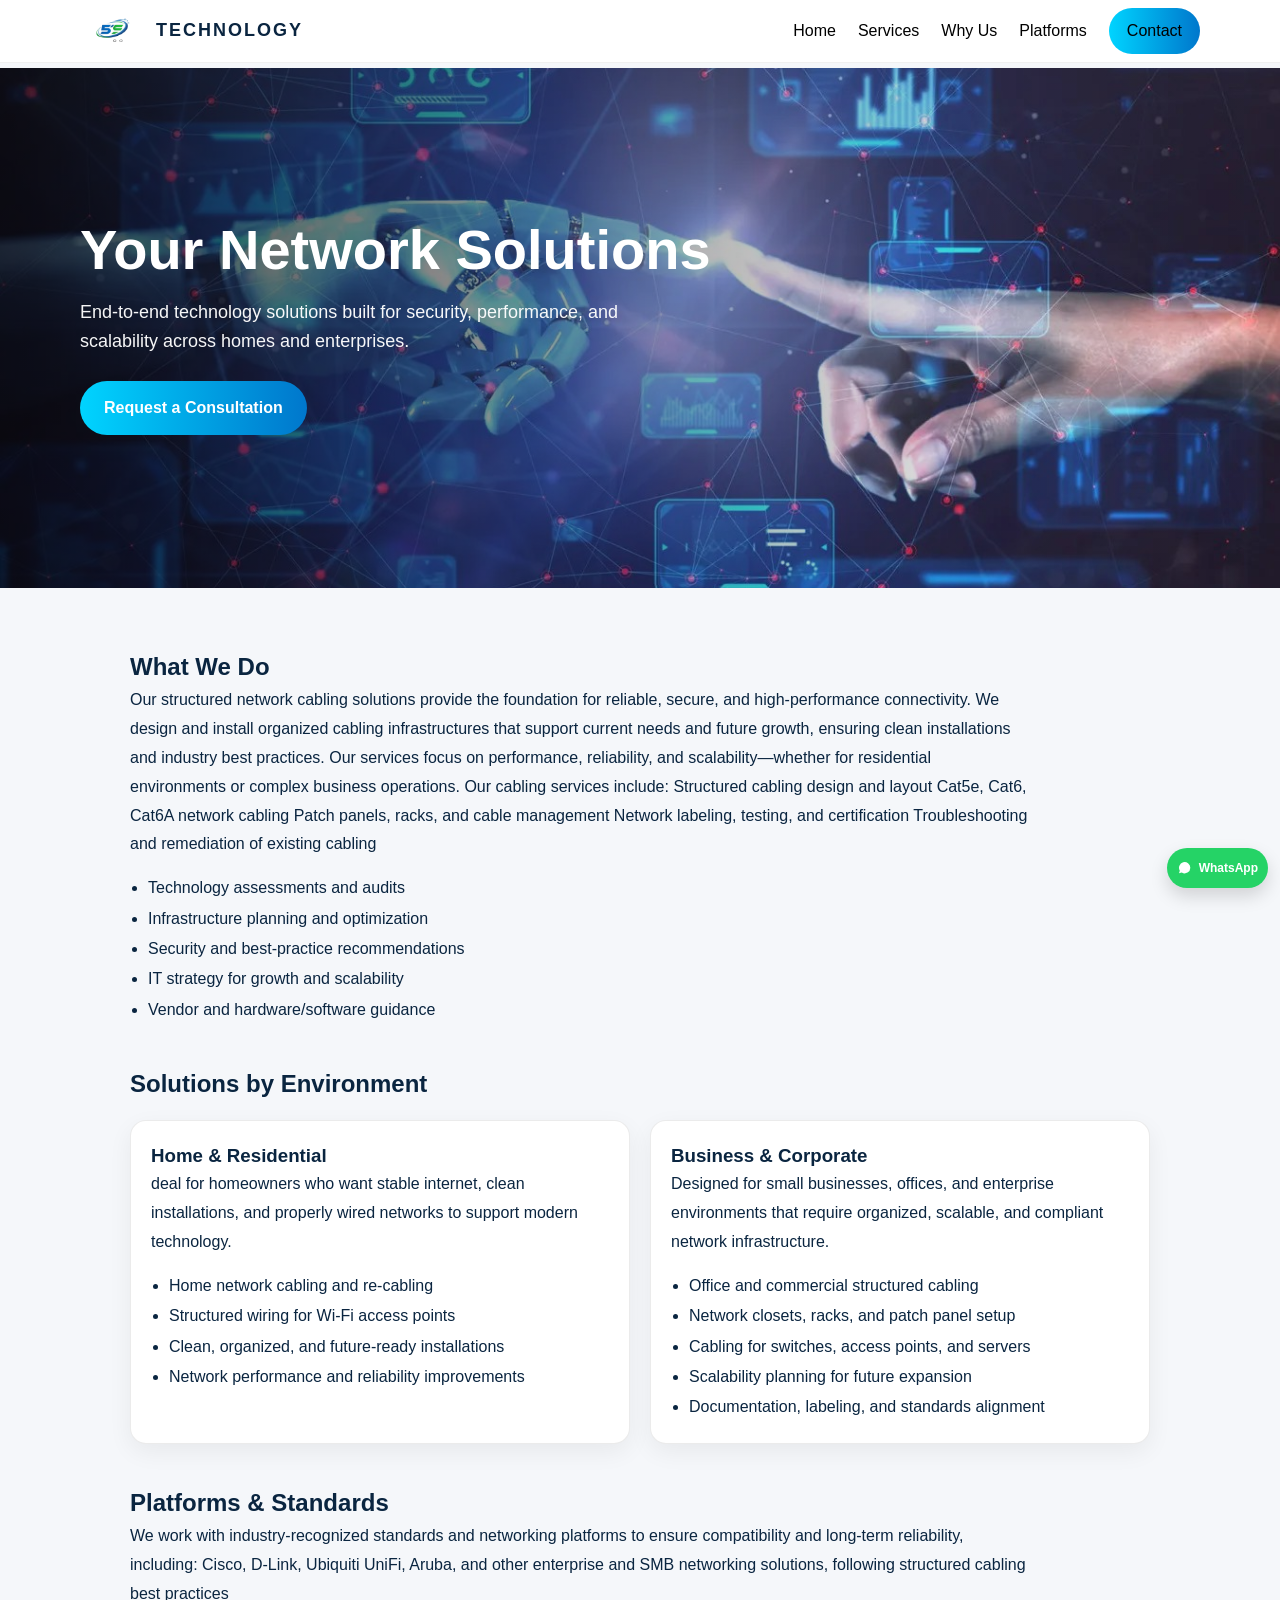
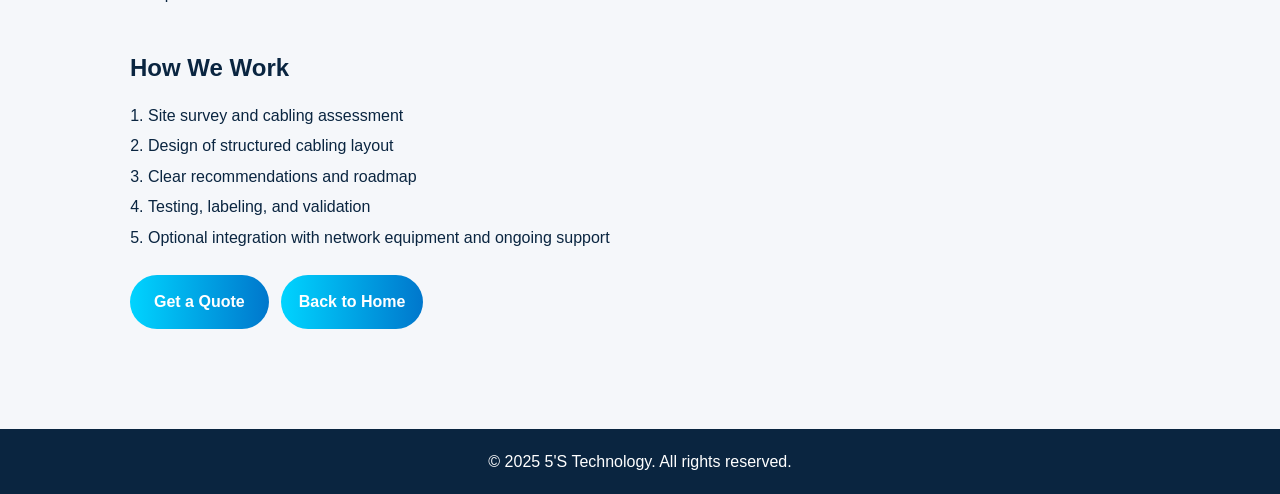
<file: 5S WEB/network.html>
<!DOCTYPE html>
<html lang="en">
<head>
  <meta charset="UTF-8">
  <meta name="viewport" content="width=device-width, initial-scale=1.0">
  <title>Netwotk Solutions | 5'S Technology</title>

  <meta name="description" content="Strategic, secure technology solutions for homes, growing businesses, and enterprise environments..">
   <link rel="stylesheet" href="css/pages.css?v=1">
</head>

 <!-- Floating Contact Actions -->
  <div class="floating-actions">

    <a
      class="float-btn whatsapp-btn"
      href="https://wa.me/16107631304?text=Hello%2C%20I%20need%20technical%20support."
      target="_blank"
      rel="noopener noreferrer"
      aria-label="Chat on WhatsApp"
      title="Chat on WhatsApp"
    >
      <span class="float-icon">
        <svg viewBox="0 0 24 24" aria-hidden="true">
          <path d="M20 11.5A8.5 8.5 0 0 1 7.2 18.9L3 20l1.2-4A8.5 8.5 0 1 1 20 11.5Z"
                fill="currentColor"/>
          <path d="M9.3 8.6c-.2-.4-.4-.4-.6-.4h-.5c-.2 0-.5.1-.7.4-.2.2-.8.8-.8 1.9s.8 2.2.9 2.3c.1.2 1.5 2.4 3.8 3.2 1.9.7 2.3.5 2.7.4.4-.1 1.2-.5 1.4-1 .2-.5.2-.9.1-1s-.3-.2-.7-.4-.9-.4-1-.5c-.2-.1-.3-.1-.5.1s-.6.7-.7.8c-.1.2-.3.2-.5.1-.2-.1-1-.4-1.8-1.2-.7-.6-1.2-1.4-1.3-1.6-.1-.2 0-.3.1-.4.1-.1.2-.3.3-.4.1-.1.1-.2.2-.4.1-.1 0-.3 0-.4 0-.1-.4-1-.6-1.5Z"
                fill="#ffffff"/>
        </svg>
      </span>
      <span class="float-label">WhatsApp</span>
    </a>

    <a
      class="float-btn call-btn mobile-only"
      href="tel:+16107631304"
      aria-label="Call now"
      title="Call now"
    >
      <span class="float-icon">
        <svg viewBox="0 0 24 24" aria-hidden="true">
          <path d="M22 16.9v3a2 2 0 0 1-2.2 2
                   c-9.2-.9-16.5-8.2-17.4-17.4A2 2 0 0 1 4.1 2h3
                   a2 2 0 0 1 2 1.7c.1.9.3 1.8.6 2.6a2 2 0 0 1-.5 2.1L8 9
                   a16 16 0 0 0 7 7l.6-1.2a2 2 0 0 1 2.1-.5c.8.3 1.7.5 2.6.6
                   a2 2 0 0 1 1.7 2z"
                fill="none"
                stroke="currentColor"
                stroke-width="2"
                stroke-linecap="round"
                stroke-linejoin="round"/>
        </svg>
      </span>
      <span class="float-label">Call Now</span>
    </a>

  </div>


<body>

<header class="site-header">
  <div class="header-inner">

    <div class="brand">
      <a href="index.html" style="display:flex; align-items:center; gap:10px; text-decoration:none;">
        <img src="img/logo.png" alt="5'S Technology Logo" class="logo">
        <span class="brand-text">TECHNOLOGY</span>
      </a>
    </div>

   <nav class="nav">
        <a href="index.html">Home</a>
        <a href="index.html#services">Services</a>
        <a href="index.html#why-us">Why Us</a>
        <a href="index.html#brands">Platforms</a>
        <a href="index.html#contact" class="btn btn-nav">Contact</a>
      </nav>

  </div>
</header>

<!-- HERO -->
<section class="hero page-hero">
  <div class="hero-inner">
    <h1>Your Network Solutions</h1>
    <p>End-to-end technology solutions built for security, performance, and scalability across homes and enterprises.</p>
    <a class="btn btn-hero" href="Contactus.html">Request a Consultation</a>
  </div>
</section>

<!-- CONTENT WRAPPER -->
<main class="page-container">

  <!-- WHAT WE DO -->
  <section class="page-section">
    <h2>What We Do</h2>
    <p>
      Our structured network cabling solutions provide the foundation for reliable, secure, and high-performance connectivity. We design and install organized cabling infrastructures that support current needs and future growth, ensuring clean installations and industry best practices.

Our services focus on performance, reliability, and scalability—whether for residential environments or complex business operations.

Our cabling services include:

Structured cabling design and layout

Cat5e, Cat6, Cat6A network cabling

Patch panels, racks, and cable management

Network labeling, testing, and certification

Troubleshooting and remediation of existing cabling
    </p>

    <ul class="page-list">
      <li>Technology assessments and audits</li>
      <li>Infrastructure planning and optimization</li>
      <li>Security and best-practice recommendations</li>
      <li>IT strategy for growth and scalability</li>
      <li>Vendor and hardware/software guidance</li>
    </ul>
  </section>

  <!-- HOME VS BUSINESS -->
  <section class="page-section">
    <h2>Solutions by Environment</h2>

    <div class="page-grid">
      <article class="page-card">
        <h3>Home &amp; Residential</h3>
        <p>
         deal for homeowners who want stable internet, clean installations, 
	 and properly wired networks to support modern technology.
        </p>
        <ul class="page-list">
          <li>Home network cabling and re-cabling</li>
          <li>Structured wiring for Wi-Fi access points</li>
          <li>Clean, organized, and future-ready installations</li>
          <li>Network performance and reliability improvements</li>
        </ul>
      </article>

      <article class="page-card">
        <h3>Business &amp; Corporate</h3>
        <p>
         Designed for small businesses, offices, and enterprise environments that require organized, 
	scalable, and compliant network infrastructure.
        </p>
        <ul class="page-list">
          <li>Office and commercial structured cabling</li>
          <li>Network closets, racks, and patch panel setup</li>
          <li>Cabling for switches, access points, and servers</li>
          <li>Scalability planning for future expansion</li>
	  <li> Documentation, labeling, and standards alignment </li>
        </ul>
      </article>
    </div>
  </section>

  <!-- TECHNOLOGIES -->
  <section class="page-section">
    <h2>Platforms &amp; Standards</h2>
    <p>
   We work with industry-recognized standards and networking platforms to ensure compatibility and long-term reliability, including:
   Cisco, D-Link, Ubiquiti UniFi, Aruba, and other enterprise and SMB networking solutions, following structured cabling best practices
    </p>
   
  </section>

  <!-- HOW WE WORK -->
  <section class="page-section">
    <h2>How We Work</h2>
    <ol class="page-list">
      <li>Site survey and cabling assessment</li>
      <li>Design of structured cabling layout</li>
      <li>Clear recommendations and roadmap</li>
      <li>Testing, labeling, and validation</li>
      <li> Optional integration with network equipment and ongoing support </li>
    </ol>

    <div class="page-actions">
      <a class="btn btn-hero" href="contactus.html">Get a Quote</a>

      <a class="btn btn-card" href="index.html">Back to Home</a>
    </div>
  </section>

</main>

<footer>
  © 2025 5'S Technology. All rights reserved.
</footer>

</body>
</html>
</file>
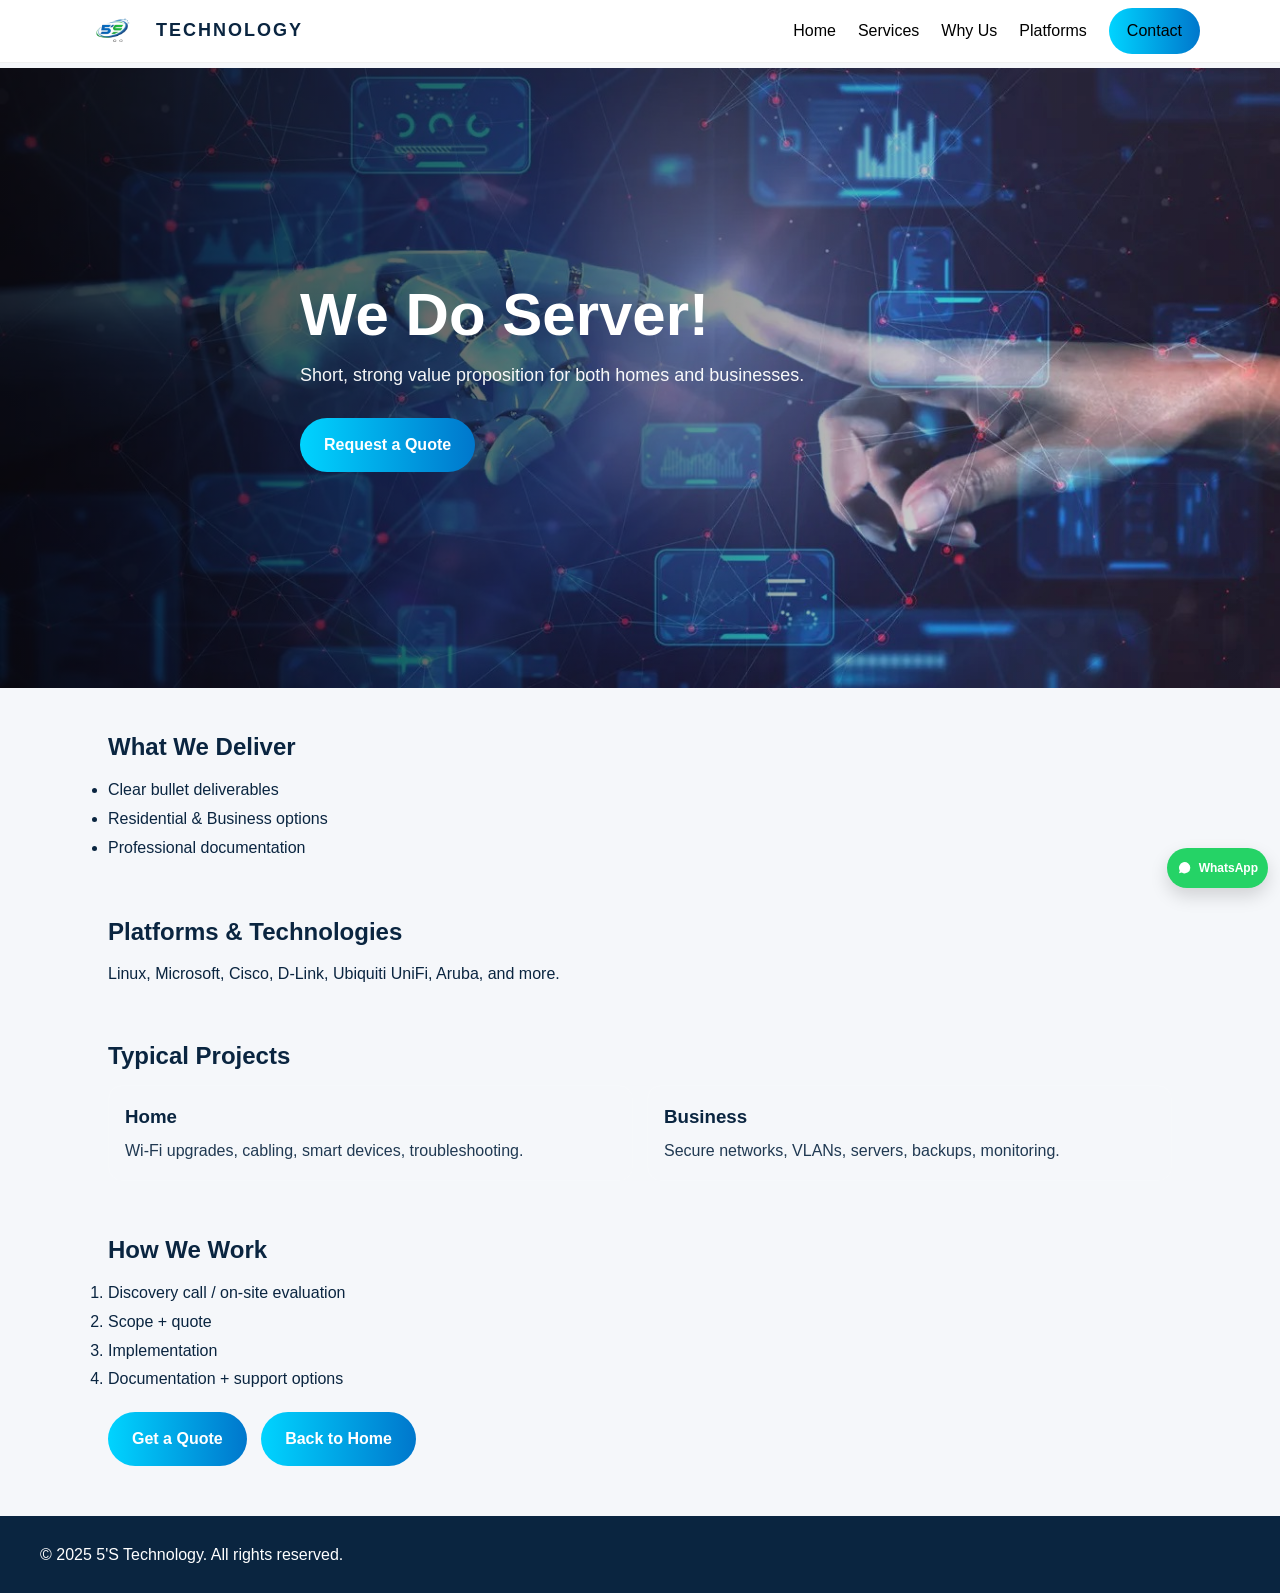
<file: 5S WEB/server.html>
<!DOCTYPE html>
<html lang="en">
<head>
  <meta charset="UTF-8">
  <meta name="viewport" content="width=device-width, initial-scale=1.0">
  <title>5'S Technology | Service</title>
  <meta name="description" content="Professional IT services for homes and businesses.">
  <link rel="stylesheet" href="css/style.css">
</head>
 <!-- Floating Contact Actions -->
  <div class="floating-actions">

    <a
      class="float-btn whatsapp-btn"
      href="https://wa.me/16107631304?text=Hello%2C%20I%20need%20technical%20support."
      target="_blank"
      rel="noopener noreferrer"
      aria-label="Chat on WhatsApp"
      title="Chat on WhatsApp"
    >
      <span class="float-icon">
        <svg viewBox="0 0 24 24" aria-hidden="true">
          <path d="M20 11.5A8.5 8.5 0 0 1 7.2 18.9L3 20l1.2-4A8.5 8.5 0 1 1 20 11.5Z"
                fill="currentColor"/>
          <path d="M9.3 8.6c-.2-.4-.4-.4-.6-.4h-.5c-.2 0-.5.1-.7.4-.2.2-.8.8-.8 1.9s.8 2.2.9 2.3c.1.2 1.5 2.4 3.8 3.2 1.9.7 2.3.5 2.7.4.4-.1 1.2-.5 1.4-1 .2-.5.2-.9.1-1s-.3-.2-.7-.4-.9-.4-1-.5c-.2-.1-.3-.1-.5.1s-.6.7-.7.8c-.1.2-.3.2-.5.1-.2-.1-1-.4-1.8-1.2-.7-.6-1.2-1.4-1.3-1.6-.1-.2 0-.3.1-.4.1-.1.2-.3.3-.4.1-.1.1-.2.2-.4.1-.1 0-.3 0-.4 0-.1-.4-1-.6-1.5Z"
                fill="#ffffff"/>
        </svg>
      </span>
      <span class="float-label">WhatsApp</span>
    </a>

    <a
      class="float-btn call-btn mobile-only"
      href="tel:+16107631304"
      aria-label="Call now"
      title="Call now"
    >
      <span class="float-icon">
        <svg viewBox="0 0 24 24" aria-hidden="true">
          <path d="M22 16.9v3a2 2 0 0 1-2.2 2
                   c-9.2-.9-16.5-8.2-17.4-17.4A2 2 0 0 1 4.1 2h3
                   a2 2 0 0 1 2 1.7c.1.9.3 1.8.6 2.6a2 2 0 0 1-.5 2.1L8 9
                   a16 16 0 0 0 7 7l.6-1.2a2 2 0 0 1 2.1-.5c.8.3 1.7.5 2.6.6
                   a2 2 0 0 1 1.7 2z"
                fill="none"
                stroke="currentColor"
                stroke-width="2"
                stroke-linecap="round"
                stroke-linejoin="round"/>
        </svg>
      </span>
      <span class="float-label">Call Now</span>
    </a>

  </div>
<body>

<header class="site-header">
  <div class="header-inner">
    <div class="brand">
      <a href="index.html" style="display:flex; align-items:center; gap:10px; text-decoration:none;">
        <img src="img/logo.png" alt="5'S Technology Logo" class="logo">
        <span class="brand-text">TECHNOLOGY</span>
      </a>
    </div>

       <nav class="nav">
        <a href="index.html">Home</a>
        <a href="index.html#services">Services</a>
        <a href="index.html#why-us">Why Us</a>
        <a href="index.html#brands">Platforms</a>
        <a href="index.html#contact" class="btn btn-nav">Contact</a>
      </nav>

  </div>
</header>

<section class="hero page-hero">
  <div class="hero-inner">
    <h1>We Do Server!</h1>
    <p>Short, strong value proposition for both homes and businesses.</p>
    <a class="btn btn-hero" href="contactus.html">Request a Quote</a>
  </div>
</section>

<section class="section" style="padding:40px 18px; max-width:1100px; margin:0 auto;">
  <h2 style="margin-bottom:10px;">What We Deliver</h2>
  <ul style="line-height:1.8;">
    <li>Clear bullet deliverables</li>
    <li>Residential & Business options</li>
    <li>Professional documentation</li>
  </ul>
</section>

<section class="section" style="padding:10px 18px 40px; max-width:1100px; margin:0 auto;">
  <h2 style="margin-bottom:10px;">Platforms & Technologies</h2>
  <p>Linux, Microsoft, Cisco, D-Link, Ubiquiti UniFi, Aruba, and more.</p>
</section>

<section class="section" style="padding:10px 18px 40px; max-width:1100px; margin:0 auto;">
  <h2 style="margin-bottom:10px;">Typical Projects</h2>
  <div style="display:grid; grid-template-columns:repeat(auto-fit,minmax(240px,1fr)); gap:14px;">
    <div style="border:1px solid rgba(255,255,255,0.12); padding:16px; border-radius:14px;">
      <h3 style="margin-bottom:6px;">Home</h3>
      <p style="opacity:0.9;">Wi-Fi upgrades, cabling, smart devices, troubleshooting.</p>
    </div>
    <div style="border:1px solid rgba(255,255,255,0.12); padding:16px; border-radius:14px;">
      <h3 style="margin-bottom:6px;">Business</h3>
      <p style="opacity:0.9;">Secure networks, VLANs, servers, backups, monitoring.</p>
    </div>
  </div>
</section>

<section class="section" style="padding:10px 18px 50px; max-width:1100px; margin:0 auto;">
  <h2 style="margin-bottom:10px;">How We Work</h2>
  <ol style="line-height:1.8;">
    <li>Discovery call / on-site evaluation</li>
    <li>Scope + quote</li>
    <li>Implementation</li>
    <li>Documentation + support options</li>
  </ol>
  <div style="margin-top:18px;">
    <a class="btn btn-hero" href="contactus.html">Get a Quote</a>
    <a class="btn btn-card" href="index.html" style="margin-left:10px;">Back to Home</a>
  </div>
</section>

<footer>
  © 2025 5'S Technology. All rights reserved.
</footer>

</body>
</html>
</file>
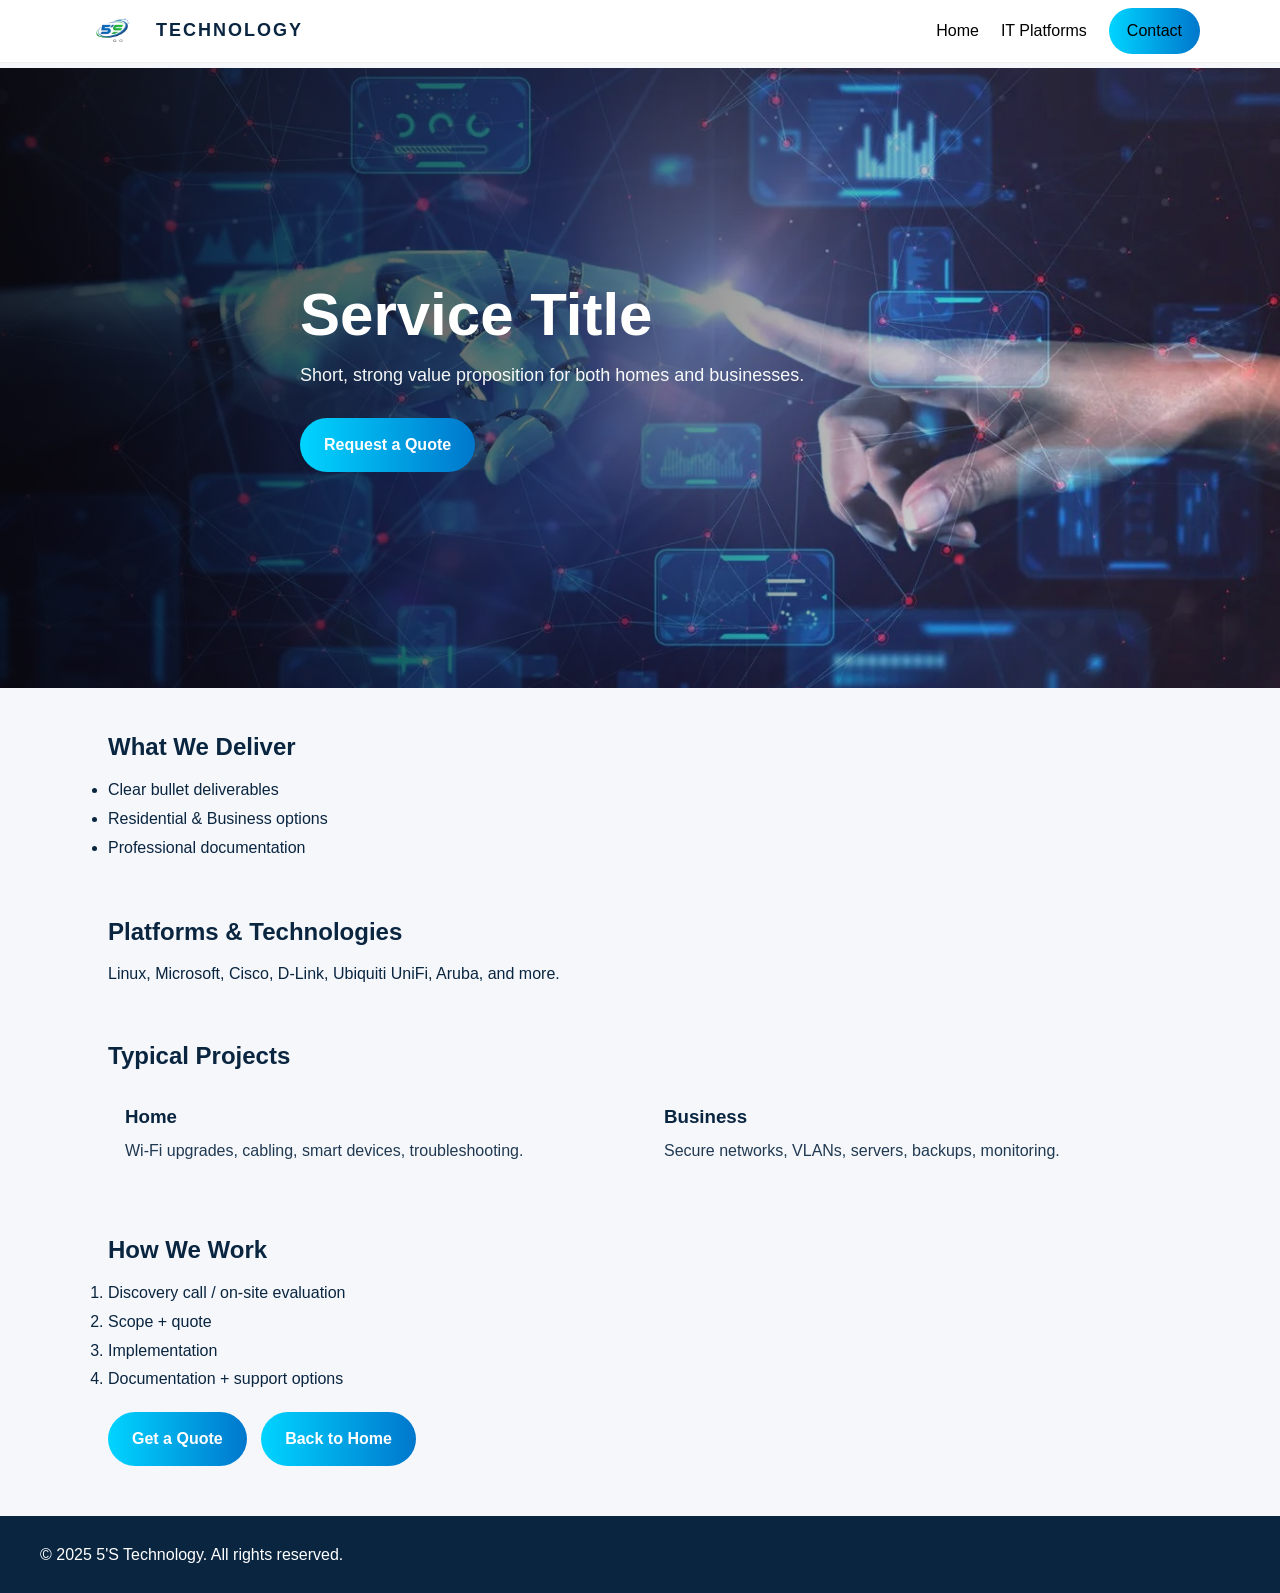
<file: 5S WEB/services.html>
<!DOCTYPE html>
<html lang="en">
<head>
  <meta charset="UTF-8">
  <meta name="viewport" content="width=device-width, initial-scale=1.0">
  <title>5'S Technology | Service</title>
  <meta name="description" content="Professional IT services for homes and businesses.">
  <link rel="stylesheet" href="css/style.css">
</head>
<body>

<header class="site-header">
  <div class="header-inner">
    <div class="brand">
      <a href="index.html" style="display:flex; align-items:center; gap:10px; text-decoration:none;">
        <img src="img/logo.png" alt="5'S Technology Logo" class="logo">
        <span class="brand-text">TECHNOLOGY</span>
      </a>
    </div>

    <nav class="nav">
      <a href="index.html#home">Home</a>
      <a href="index.html#clients">IT Platforms</a>
      <a href="contact.html" class="btn btn-nav">Contact</a>
    </nav>
  </div>
</header>

<section class="hero page-hero">
  <div class="hero-inner">
    <h1>Service Title</h1>
    <p>Short, strong value proposition for both homes and businesses.</p>
    <a class="btn btn-hero" href="contact.html">Request a Quote</a>
  </div>
</section>

<section class="section" style="padding:40px 18px; max-width:1100px; margin:0 auto;">
  <h2 style="margin-bottom:10px;">What We Deliver</h2>
  <ul style="line-height:1.8;">
    <li>Clear bullet deliverables</li>
    <li>Residential & Business options</li>
    <li>Professional documentation</li>
  </ul>
</section>

<section class="section" style="padding:10px 18px 40px; max-width:1100px; margin:0 auto;">
  <h2 style="margin-bottom:10px;">Platforms & Technologies</h2>
  <p>Linux, Microsoft, Cisco, D-Link, Ubiquiti UniFi, Aruba, and more.</p>
</section>

<section class="section" style="padding:10px 18px 40px; max-width:1100px; margin:0 auto;">
  <h2 style="margin-bottom:10px;">Typical Projects</h2>
  <div style="display:grid; grid-template-columns:repeat(auto-fit,minmax(240px,1fr)); gap:14px;">
    <div style="border:1px solid rgba(255,255,255,0.12); padding:16px; border-radius:14px;">
      <h3 style="margin-bottom:6px;">Home</h3>
      <p style="opacity:0.9;">Wi-Fi upgrades, cabling, smart devices, troubleshooting.</p>
    </div>
    <div style="border:1px solid rgba(255,255,255,0.12); padding:16px; border-radius:14px;">
      <h3 style="margin-bottom:6px;">Business</h3>
      <p style="opacity:0.9;">Secure networks, VLANs, servers, backups, monitoring.</p>
    </div>
  </div>
</section>

<section class="section" style="padding:10px 18px 50px; max-width:1100px; margin:0 auto;">
  <h2 style="margin-bottom:10px;">How We Work</h2>
  <ol style="line-height:1.8;">
    <li>Discovery call / on-site evaluation</li>
    <li>Scope + quote</li>
    <li>Implementation</li>
    <li>Documentation + support options</li>
  </ol>
  <div style="margin-top:18px;">
    <a class="btn btn-hero" href="contact.html">Get a Quote</a>
    <a class="btn btn-card" href="index.html" style="margin-left:10px;">Back to Home</a>
  </div>
</section>

<footer>
  © 2025 5'S Technology. All rights reserved.
</footer>

</body>
</html>
</file>
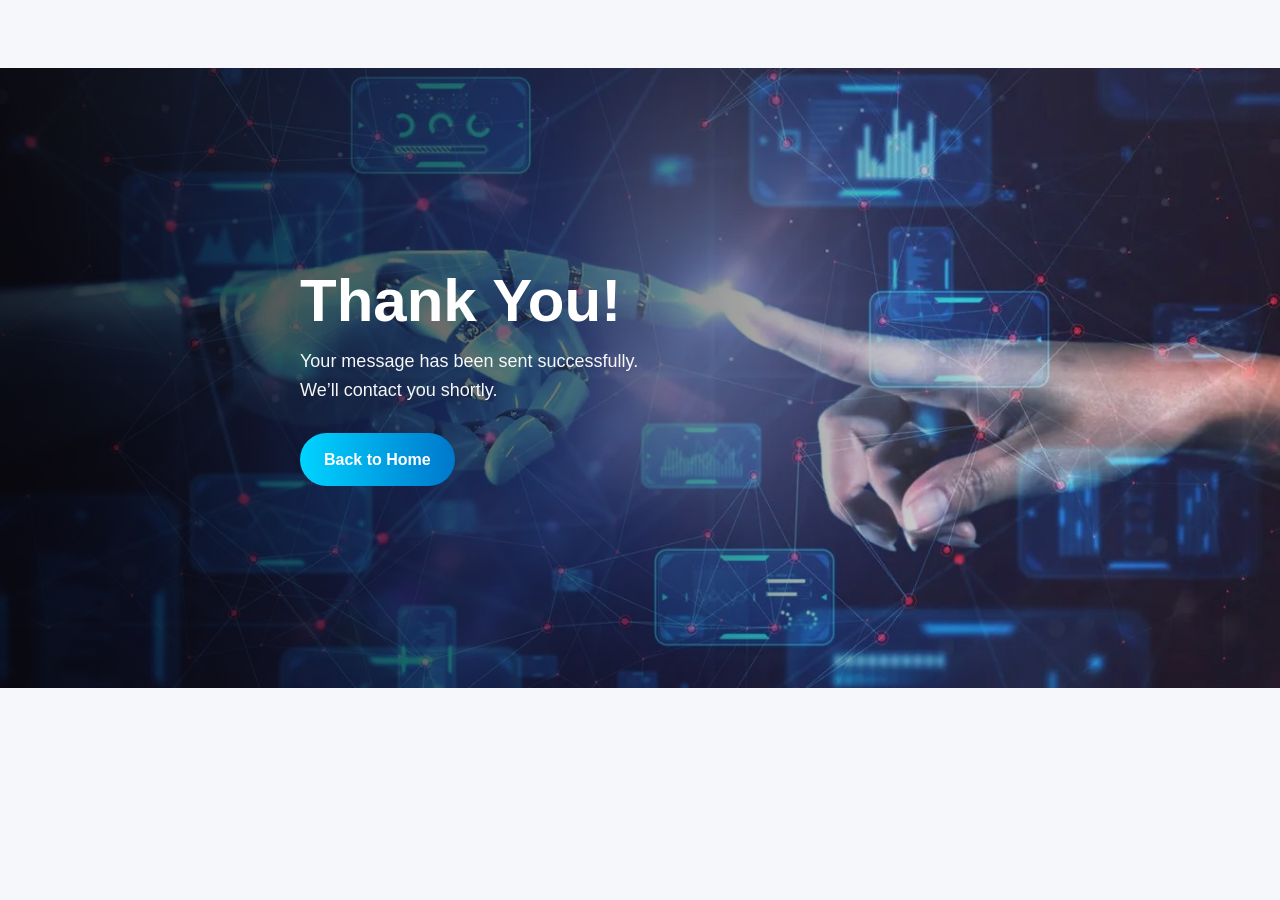
<file: 5S WEB/thanks.html>
<!DOCTYPE html>
<html lang="en">
<head>
  <meta charset="UTF-8">
  <title>Message Sent | 5'S Technology</title>
  <meta name="viewport" content="width=device-width, initial-scale=1.0">
  <link rel="stylesheet" href="css/style.css">
</head>
<body>

<section class="hero">
  <div class="hero-inner">
    <h1>Thank You!</h1>
    <p>Your message has been sent successfully.<br>
       We’ll contact you shortly.</p>

    <a href="index.html" class="btn btn-hero">
      Back to Home
    </a>
  </div>
</section>

</body>
</html>
</file>
<file: 5S WEB/css/style.css>
/* =========================
   RESET
========================= */
* {
  margin: 0;
  padding: 0;
  box-sizing: border-box;
  font-family: "Segoe UI", Arial, sans-serif;
}

:root{
  --ink: #0a2540;
  --bg: #f5f7fa;
  --card: #ffffff;
  --accent1: #00d4ff;
  --accent2: #0077cc;
  --muted: rgba(10, 37, 64, 0.78);
}

html{
  scroll-behavior: smooth;
}

body {
  background: var(--bg);
  color: var(--ink);
  line-height: 1.6;
  padding-top: 68px;
}

/* =========================
   HEADER
========================= */
.site-header{
  position: fixed;
  top: 0;
  left: 0;
  width: 100%;
  z-index: 9999;
  background: rgba(255,255,255,0.92);
  backdrop-filter: blur(10px);
  border-bottom: 1px solid rgba(0,0,0,0.06);
}

.header-inner{
  max-width: 1200px;
  margin: 0 auto;
  padding: 8px 40px;
  display: flex;
  align-items: center;
  justify-content: space-between;
  gap: 20px;
}

.brand{
  display: flex;
  align-items: center;
  gap: 12px;
  flex-shrink: 0;
}

.logo{
  height: 44px;
  width: auto;
  display: block;
}

.brand-copy{
  display: flex;
  flex-direction: column;
  line-height: 1.1;
}

.brand-text{
  font-size: 18px;
  font-weight: 800;
  letter-spacing: 2px;
  color: var(--ink);
  white-space: nowrap;
}

.brand-tagline{
  font-size: 11px;
  color: rgba(10,37,64,0.65);
  letter-spacing: 1px;
  text-transform: uppercase;
}

.nav{
  display: flex;
  align-items: center;
  gap: 22px;
}

.nav a{
  color: #000;
  text-decoration: none;
  font-weight: 500;
}

.nav a:hover{
  color: var(--accent1);
}

/* =========================
   BUTTONS
========================= */
.btn{
  display: inline-flex;
  align-items: center;
  justify-content: center;
  text-decoration: none;
  font-weight: 700;
  border-radius: 999px;
  background: linear-gradient(90deg, var(--accent1), var(--accent2));
  color: #ffffff;
  transition: all 0.25s ease;
  border: none;
}

.btn:hover{
  background: linear-gradient(90deg, var(--accent2), var(--accent1));
  transform: translateY(-2px);
  box-shadow: 0 10px 22px rgba(0,0,0,0.20);
}

.btn-nav{
  padding: 10px 18px;
}

.btn-hero,
.btn-card{
  padding: 14px 24px;
}

.btn-outline{
  padding: 14px 24px;
  background: transparent;
  color: #fff;
  border: 2px solid rgba(255,255,255,0.5);
}

.btn-outline:hover{
  color: #fff;
  border-color: rgba(255,255,255,0.8);
  background: rgba(255,255,255,0.08);
}

/* =========================
   HERO
========================= */
.hero{
  min-height: 620px;
  background: url('../img/hero-bg.jpg') no-repeat center center;
  background-size: cover;
  position: relative;
  color: #fff;
  display: flex;
  align-items: center;
}

.hero::before{
  content: "";
  position: absolute;
  inset: 0;
  background: linear-gradient(
    90deg,
    rgba(0,0,0,0.76) 0%,
    rgba(0,0,0,0.52) 45%,
    rgba(0,0,0,0.22) 70%,
    rgba(0,0,0,0.04) 100%
  );
}

.hero-inner{
  position: relative;
  z-index: 1;
  max-width: 1200px;
  margin: 0 auto;
  padding: 0 40px;
  width: 100%;
  max-width: 760px;
  text-align: left;
}

.hero-kicker,
.section-kicker{
  font-size: 13px;
  font-weight: 700;
  letter-spacing: 1.5px;
  text-transform: uppercase;
  color: #8ddfff;
  margin-bottom: 12px;
}

.hero h1{
  font-size: 60px;
  line-height: 1.02;
  font-weight: 800;
  margin-bottom: 16px;
}

.hero p{
  font-size: 18px;
  max-width: 620px;
  opacity: 0.96;
  margin-bottom: 28px;
}

.hero-actions{
  display: flex;
  gap: 14px;
  flex-wrap: wrap;
}

/* =========================
   QUICK LINKS
========================= */
.quick-links{
  background: #ffffff;
  border-bottom: 1px solid rgba(0,0,0,0.06);
}

.quick-links-inner{
  max-width: 1200px;
  margin: 0 auto;
  padding: 14px 40px;
  display: grid;
  grid-template-columns: repeat(6, 1fr);
  gap: 10px;
  text-align: center;
}

.quick-item{
  display: flex;
  flex-direction: column;
  align-items: center;
  justify-content: center;
  gap: 10px;
  text-decoration: none;
  color: var(--ink);
  font-weight: 700;
}

.quick-item:visited{
  color: var(--ink);
}

.quick-item span{
  font-size: 14px;
  font-weight: 700;
  color: var(--ink);
}

.quick-item:hover span{
  color: var(--accent2);
}

.quick-item .icon{
  width: 44px;
  height: 44px;
  border-radius: 999px;
  display: grid;
  place-items: center;
  color: #0a2540;
}

.quick-item:hover .icon{
  color: #0077cc;
  transform: translateY(-2px);
  transition: transform 0.2s ease;
}

.quick-item .icon svg{
  width: 22px;
  height: 22px;
  display: block;
  color: currentColor;
}

/* =========================
   FEATURE CARDS
========================= */
.feature-cards{
  background: #ffffff;
  padding: 78px 40px;
}

.feature-inner{
  max-width: 1200px;
  margin: 0 auto;
}

.feature-title{
  text-align: center;
  font-size: 44px;
  font-weight: 300;
  color: var(--ink);
  margin-bottom: 12px;
}

.feature-intro{
  max-width: 760px;
  margin: 0 auto 38px;
  text-align: center;
  font-size: 17px;
  color: var(--muted);
}

.cards-grid{
  display: grid;
  grid-template-columns: repeat(3, 1fr);
  gap: 28px;
}

.card{
  background: #ffffff;
  border-radius: 22px;
  overflow: hidden;
  border: 1px solid rgba(0,0,0,0.06);
  box-shadow: 0 12px 34px rgba(0,0,0,0.07);
  transition: transform 0.25s ease, box-shadow 0.25s ease;
}

.card:hover{
  transform: translateY(-4px);
  box-shadow: 0 18px 46px rgba(0,0,0,0.11);
}

.card-media{
  width: 100%;
  height: 260px;
  background: #0a2540;
  overflow: hidden;
}

.card-media img{
  width: 100%;
  height: 100%;
  object-fit: cover;
  display: block;
}

.card-body{
  padding: 24px 24px 28px;
}

.card-body h3{
  font-size: 22px;
  font-weight: 800;
  color: var(--ink);
  margin-bottom: 12px;
}

.card-body p{
  color: var(--muted);
  font-size: 15px;
  line-height: 1.7;
  margin-bottom: 20px;
}

/* =========================
   TRUST STRIP
========================= */
.trust-strip{
  padding: 74px 40px;
  background: linear-gradient(180deg, #f7fbff, #ffffff);
}

.trust-inner{
  max-width: 1200px;
  margin: 0 auto;
}

.section-heading{
  text-align: center;
  margin-bottom: 34px;
}

.section-heading h2,
.brands-section h2,
.support-cta h2,
.page-section h2{
  font-size: 38px;
  line-height: 1.15;
  margin-bottom: 8px;
}

.trust-grid{
  display: grid;
  grid-template-columns: repeat(4, 1fr);
  gap: 18px;
}

.trust-box{
  background: #fff;
  border: 1px solid rgba(0,0,0,0.06);
  border-radius: 18px;
  padding: 24px 20px;
  box-shadow: 0 8px 22px rgba(0,0,0,0.04);
}

.trust-box h3{
  font-size: 18px;
  margin-bottom: 8px;
}

.trust-box p{
  font-size: 14px;
  color: var(--muted);
}

/* =========================
   BRANDS
========================= */
.brands-section{
  padding: 72px 40px;
  background: #fff;
  text-align: center;
}

.brands-inner{
  max-width: 1100px;
  margin: 0 auto;
}

.center{
  text-align: center;
}

.brands-list{
  margin-top: 28px;
  display: flex;
  flex-wrap: wrap;
  justify-content: center;
  gap: 14px;
}

.brands-list span{
  padding: 12px 18px;
  border-radius: 999px;
  background: #f3f7fb;
  border: 1px solid rgba(0,0,0,0.06);
  color: var(--ink);
  font-weight: 700;
}

/* =========================
   SUPPORT CTA
========================= */
.support-cta{
  padding: 76px 40px;
  background:
    linear-gradient(90deg, rgba(10,37,64,0.96), rgba(6,24,42,0.96)),
    url('../img/hero-bg.jpg') center/cover no-repeat;
  color: #fff;
}

.support-cta-inner{
  max-width: 1200px;
  margin: 0 auto;
  display: flex;
  justify-content: space-between;
  gap: 28px;
  align-items: center;
}

.support-cta p{
  max-width: 650px;
  opacity: 0.94;
}

.support-actions{
  display: flex;
  gap: 12px;
  flex-wrap: wrap;
}

/* =========================
   CONTACT CARD
========================= */
.page-section{
  padding: 74px 40px;
}

.page-section h2{
  text-align: center;
  font-size: 32px;
  font-weight: 800;
  color: var(--ink);
  margin-bottom: 28px;
}

.page-grid{
  max-width: 900px;
  margin: 0 auto;
  display: grid;
  grid-template-columns: 1fr;
}

.page-card{
  background: var(--card);
  border: 1px solid rgba(0,0,0,0.06);
  border-radius: 22px;
  box-shadow: 0 12px 30px rgba(0,0,0,0.06);
  padding: 28px;
}

.contact-header{
  display: flex;
  align-items: center;
  gap: 14px;
  margin-bottom: 18px;
}

.avatar{
  width: 52px;
  height: 52px;
  border-radius: 999px;
  display: grid;
  place-items: center;
  font-weight: 900;
  letter-spacing: 1px;
  color: #fff;
  background: linear-gradient(90deg, var(--accent1), var(--accent2));
}

.contact-name{
  font-size: 21px;
  font-weight: 900;
  margin: 0;
  color: var(--ink);
}

.contact-role{
  margin: 2px 0 0;
  color: rgba(10,37,64,0.75);
  font-weight: 600;
}

.page-list{
  list-style: none;
  padding: 0;
  margin: 0;
}

.contact-list li{
  display: flex;
  align-items: center;
  gap: 12px;
  padding: 12px 0;
  border-top: 1px solid rgba(0,0,0,0.06);
  color: rgba(10,37,64,0.85);
  font-weight: 600;
}

.contact-list li:first-child{
  border-top: 0;
  padding-top: 0;
}

.ci{
  width: 40px;
  height: 40px;
  border-radius: 999px;
  display: grid;
  place-items: center;
  background: rgba(0,212,255,0.12);
  color: var(--ink);
  flex: 0 0 auto;
}

.ci svg{
  width: 20px;
  height: 20px;
  display: block;
  color: currentColor;
}

.contact-link{
  color: var(--ink);
  text-decoration: none;
}

.contact-link:hover{
  color: var(--accent2);
  text-decoration: underline;
}

.contact-actions{
  display: flex;
  gap: 12px;
  margin-top: 18px;
  flex-wrap: wrap;
}

/* =========================
   FORM CARD STYLE
========================= */
.contact{
  padding: 74px 40px;
  background: var(--bg);
}

.contact h2{
  text-align: center;
  font-size: 32px;
  font-weight: 800;
  color: var(--ink);
  margin-bottom: 28px;
}

.contact form{
  max-width: 900px;
  margin: 0 auto;
}

.contact-form-card{
  margin-top: 10px;
}

.form-row{
  display: flex;
  flex-direction: column;
  gap: 8px;
  margin-bottom: 16px;
}

.form-row label{
  font-size: 14px;
  font-weight: 700;
  color: var(--ink);
}

.contact-form-card input,
.contact-form-card textarea{
  width: 100%;
  border: 1px solid rgba(0,0,0,0.08);
  background: #f9fbfd;
  border-radius: 14px;
  padding: 14px 16px;
  font-size: 15px;
  color: var(--ink);
  outline: none;
  transition: all 0.2s ease;
}

.contact-form-card input::placeholder,
.contact-form-card textarea::placeholder{
  color: rgba(10,37,64,0.45);
}

.contact-form-card input:focus,
.contact-form-card textarea:focus{
  border-color: rgba(0, 212, 255, 0.55);
  box-shadow: 0 0 0 4px rgba(0, 212, 255, 0.10);
  background: #ffffff;
}

.contact-form-card textarea{
  min-height: 140px;
  resize: vertical;
}

.honeypot{
  display: none;
}

.form-status{
  margin-top: 12px;
  display: none;
  font-size: 14px;
  font-weight: 600;
  color: var(--ink);
}

/* =========================
   FOOTER
========================= */
footer{
  background: var(--ink);
  color: #fff;
  padding: 26px 40px;
}

.footer-inner{
  max-width: 1200px;
  margin: 0 auto;
  display: grid;
  grid-template-columns: 1.3fr 1fr 1fr;
  gap: 24px;
  font-size: 14px;
}

.footer-inner a{
  color: #fff;
  text-decoration: none;
}

.footer-inner a:hover{
  text-decoration: underline;
}

/* =========================
   FLOATING CONTACT ACTIONS
========================= */
.floating-actions{
  position: fixed;
  right: 12px;
  bottom: 12px;
  z-index: 99999;
  display: flex;
  flex-direction: column;
  gap: 8px;
}

.float-btn{
  display: inline-flex;
  align-items: center;
  justify-content: center;
  gap: 6px;
  height: 40px;
  padding: 0 10px;
  border-radius: 999px;
  text-decoration: none;
  font-size: 12px;
  font-weight: 700;
  line-height: 1;
  box-shadow: 0 8px 18px rgba(0,0,0,0.15);
  transition: all 0.2s ease;
}

.float-btn:hover{
  transform: translateY(-2px);
  box-shadow: 0 12px 22px rgba(0,0,0,0.18);
}

.float-icon{
  width: 16px;
  height: 16px;
  display: grid;
  place-items: center;
  flex: 0 0 auto;
}

.float-icon svg{
  width: 16px;
  height: 16px;
  display: block;
}

.float-label{
  white-space: nowrap;
  line-height: 1;
}

.whatsapp-btn{
  background: #25D366;
  color: #fff;
}

.call-btn{
  background: linear-gradient(90deg, var(--accent1), var(--accent2));
  color: #fff;
}

.mobile-only{
  display: none;
}

/* =========================
   RESPONSIVE
========================= */
@media (max-width: 1100px){
  .cards-grid,
  .trust-grid{
    grid-template-columns: repeat(2, 1fr);
  }

  .support-cta-inner,
  .footer-inner{
    grid-template-columns: 1fr;
    display: grid;
  }
}

@media (max-width: 900px){
  .quick-links-inner{
    grid-template-columns: repeat(3, 1fr);
    row-gap: 20px;
  }
}

@media (max-width: 768px){
  body{ padding-top: 60px; }

  .header-inner{ padding: 8px 18px; }
  .nav{ display: none; }

  .logo{ height: 40px; }
  .brand-text{ font-size: 16px; letter-spacing: 1px; }

  .hero{
    min-height: 520px;
  }

  .hero-inner{
    padding: 0 18px;
    max-width: 100%;
  }

  .hero h1{
    font-size: 38px;
    line-height: 1.08;
  }

  .hero p{
    font-size: 16px;
  }

  .feature-cards,
  .trust-strip,
  .brands-section,
  .support-cta,
  .page-section,
  .contact{
    padding: 60px 20px;
  }

  .feature-title,
  .section-heading h2,
  .brands-section h2,
  .support-cta h2,
  .page-section h2,
  .contact h2{
    font-size: 28px;
  }

  .cards-grid,
  .trust-grid{
    grid-template-columns: 1fr;
  }

  .contact-actions,
  .hero-actions,
  .support-actions{
    flex-direction: column;
  }

  .contact-actions .btn,
  .hero-actions .btn,
  .support-actions .btn{
    width: 100%;
  }

  .floating-actions{
    right: 10px;
    bottom: 10px;
    gap: 7px;
  }

  .float-btn{
    height: 38px;
    padding: 0 10px;
    font-size: 11px;
  }

  .float-icon,
  .float-icon svg{
    width: 15px;
    height: 15px;
  }

  .mobile-only{
    display: inline-flex;
  }
}

@media (max-width: 480px){
  .quick-links-inner{
    grid-template-columns: repeat(2, 1fr);
    padding: 18px 20px;
  }
}
</file>
<file: 5S WEB/css/pages.css>
/* =========================
   RESET
========================= */
* {
  margin: 0;
  padding: 0;
  box-sizing: border-box;
  font-family: "Segoe UI", Arial, sans-serif;
}

:root{
  --ink: #0a2540;
  --bg: #f5f7fa;
  --card: #ffffff;
  --accent1: #00d4ff;
  --accent2: #0077cc;
}

/* =========================
   BODY
========================= */
body {
  background: var(--bg);
  color: var(--ink);
  line-height: 1.6;
  padding-top: 68px;
}

/* =========================
   HEADER (Cisco-like)
========================= */
.site-header{
  position: fixed;
  top: 0;
  left: 0;
  width: 100%;
  z-index: 9999;
  background: rgba(255,255,255,0.92);
  backdrop-filter: blur(10px);
  border-bottom: 1px solid rgba(0,0,0,0.06);
}

.header-inner{
  max-width: 1200px;
  margin: 0 auto;
  padding: 8px 40px;
  display: flex;
  align-items: center;
  justify-content: space-between;
  gap: 20px;
}

.brand{
  display: flex;
  align-items: center;
  gap: 12px;
}

.logo{
  height: 44px;
}

.brand-text{
  font-size: 18px;
  font-weight: 800;
  letter-spacing: 2px;
  color: var(--ink);
  white-space: nowrap;
}

/* =========================
   NAV
========================= */
.nav{
  display: flex;
  align-items: center;
  gap: 22px;
}

.nav a{
  color: #000;
  text-decoration: none;
  font-weight: 500;
}

.nav a:hover{
  color: var(--accent1);
}

/* =========================
   BUTTONS
========================= */
.btn{
  display: inline-flex;
  align-items: center;
  justify-content: center;
  font-weight: 700;
  border-radius: 999px;
  background: linear-gradient(90deg, var(--accent1), var(--accent2));
  color: #fff;
  border: none;
  transition: all 0.25s ease;
  text-decoration: none;
}

.btn:hover{
  background: linear-gradient(90deg, var(--accent2), var(--accent1));
  transform: translateY(-2px);
  box-shadow: 0 10px 22px rgba(0,0,0,0.20);
}

.btn-nav{ padding: 10px 18px; }
.btn-hero{ padding: 14px 24px; }
.btn-card{ padding: 12px 18px; }

/* =========================
   HERO
========================= */
.hero{
  min-height: 520px;
  background: url('../img/hero-bg.jpg') no-repeat center center;
  background-size: cover;
  position: relative;
  color: #fff;
  display: flex;
  align-items: center;
}

.hero::before{
  content: "";
  position: absolute;
  inset: 0;
  background: linear-gradient(
    90deg,
    rgba(0,0,0,0.72),
    rgba(0,0,0,0.48),
    rgba(0,0,0,0.18),
    rgba(0,0,0,0)
  );
}

.hero-inner{
  position: relative;
  z-index: 1;
  max-width: 780px;
  padding: 0 40px;
  width: 100%;
  text-align: left;
}

.hero h1{
  font-size: 56px;
  font-weight: 800;
  margin-bottom: 18px;
  line-height: 1.05;
}

.hero p{
  font-size: 18px;
  max-width: 560px;
  margin-bottom: 26px;
  opacity: 0.96;
}

/* =========================
   QUICK LINKS
========================= */
.quick-links{
  background: #fff;
  border-bottom: 1px solid rgba(0,0,0,0.06);
}

.quick-links-inner{
  max-width: 1200px;
  margin: 0 auto;
  padding: 14px 40px;
  display: grid;
  grid-template-columns: repeat(6, 1fr);
  gap: 10px;
  text-align: center;
}

.quick-item{
  display: flex;
  flex-direction: column;
  align-items: center;
  gap: 10px;
  text-decoration: none;
  color: var(--ink);
  font-weight: 700;
}

.quick-item span{
  font-size: 14px;
}

.quick-item .icon{
  width: 52px;
  height: 52px;
  border-radius: 50%;
  display: grid;
  place-items: center;
  color: var(--ink);
  transition: transform 0.2s ease, color 0.2s ease;
}

.quick-item:hover .icon{
  color: var(--accent2);
  transform: translateY(-2px);
}

/* =========================
   FEATURE CARDS
========================= */
.feature-cards{
  background: #fff;
  padding: 70px 40px;
}

.feature-inner{
  max-width: 1200px;
  margin: 0 auto;
}

.feature-title{
  text-align: center;
  font-size: 44px;
  font-weight: 300;
  margin-bottom: 40px;
  color: var(--ink);
}

.cards-grid{
  display: grid;
  grid-template-columns: repeat(3, 1fr);
  gap: 28px;
}

.card{
  background: #fff;
  border-radius: 18px;
  overflow: hidden;
  border: 1px solid rgba(0,0,0,0.06);
  box-shadow: 0 10px 30px rgba(0,0,0,0.06);
  transition: transform 0.25s ease, box-shadow 0.25s ease;
}

.card:hover{
  transform: translateY(-4px);
  box-shadow: 0 14px 40px rgba(0,0,0,0.10);
}

/* =========================
   CONTACT
========================= */
.contact{
  padding: 80px 40px;
  text-align: center;
}

.contact h2{
  margin-bottom: 18px;
}

.contact form{
  max-width: 520px;
  margin: 0 auto;
}

.contact input,
.contact textarea{
  width: 100%;
  padding: 14px;
  margin-bottom: 15px;
  border-radius: 8px;
  border: 1px solid #ccd6e0;
  outline: none;
}

.contact input:focus,
.contact textarea:focus{
  border-color: rgba(0, 212, 255, 0.7);
  box-shadow: 0 0 0 3px rgba(0, 212, 255, 0.15);
}

.contact button{
  width: 100%;
  padding: 14px;
  cursor: pointer;
}

/* =========================
   FOOTER
========================= */
footer{
  background: var(--ink);
  color: #fff;
  text-align: center;
  padding: 20px;
}

/* =========================
   INNER PAGES (ALIGNMENT)
========================= */
.page-hero{
  min-height: 520px; /* match hero */
}

.page-hero .hero-inner{
  max-width: 1200px; /* wider on inner pages */
  margin: 0 auto;
  padding: 0 40px;
}

.page-container{
  max-width: 1100px;
  margin: 0 auto;
  padding: 60px 40px;
}

.page-section{
  margin-bottom: 40px;
}

.page-section p{
  max-width: 900px;
  line-height: 1.8;
}

.page-list{
  margin-top: 14px;
  padding-left: 18px;
  line-height: 1.9;
}

.page-grid{
  display: grid;
  grid-template-columns: repeat(auto-fit, minmax(280px, 1fr));
  gap: 20px;
  margin-top: 16px;
}

.page-card{
  background: #fff;
  border-radius: 16px;
  padding: 20px;
  border: 1px solid rgba(0,0,0,0.08);
  box-shadow: 0 8px 25px rgba(0,0,0,0.06);
}

.page-actions{
  display: flex;
  flex-wrap: wrap;
  gap: 12px;
  margin-top: 22px;
}

/* =========================
   RESPONSIVE (NO NESTING)
========================= */
@media (max-width: 900px){
  .quick-links-inner{
    grid-template-columns: repeat(3, 1fr);
    row-gap: 18px;
  }

  .cards-grid{
    grid-template-columns: 1fr;
  }
}

@media (max-width: 768px){
  body{ padding-top: 60px; }
  .header-inner{ padding: 8px 18px; }

  /* ✅ DO NOT HIDE NAV (keep it simple for now) */
  .nav{
    display: flex;
    flex-wrap: wrap;
    gap: 10px;
    justify-content: flex-end;
  }

  .nav a{ font-size: 14px; }
  .btn-nav{ padding: 9px 14px; }

  .hero{ min-height: 460px; }
  .hero-inner{ padding: 0 18px; max-width: 100%; }

  .hero h1{ font-size: 34px; line-height: 1.12; }
  .hero p{ font-size: 16px; }

  .feature-cards{ padding: 60px 20px; }
  .contact{ padding: 60px 20px; }

  /* ✅ Inner pages on mobile */
  .page-hero{ min-height: 420px; }
  .page-hero .hero-inner{ padding: 0 18px; max-width: 100%; }
  .page-container{ padding: 45px 18px; }
  .page-grid{ grid-template-columns: 1fr; }
  .page-actions{ flex-direction: column; }
  .page-actions .btn{ width: 100%; }
}

@media (max-width: 480px){
  .quick-links-inner{
    grid-template-columns: repeat(2, 1fr);
    padding: 22px 20px;
  }

  .hero{ min-height: 420px; }
  .hero h1{ font-size: 30px; line-height: 1.15; }
  .hero p{ font-size: 15px; }

  .btn-hero{ width: 100%; }
}

/* =========================
   FLOATING CONTACT ACTIONS
========================= */
.floating-actions{
  position: fixed;
  right: 12px;
  bottom: 12px;
  z-index: 99999;
  display: flex;
  flex-direction: column;
  gap: 8px;
}

.float-btn{
  display: inline-flex;
  align-items: center;
  justify-content: center;
  gap: 6px;
  height: 40px;
  padding: 0 10px;
  border-radius: 999px;
  text-decoration: none;
  font-size: 12px;
  font-weight: 700;
  line-height: 1;
  box-shadow: 0 8px 18px rgba(0,0,0,0.15);
  transition: all 0.2s ease;
}

.float-btn:hover{
  transform: translateY(-2px);
  box-shadow: 0 12px 22px rgba(0,0,0,0.18);
}

.float-icon{
  width: 16px;
  height: 16px;
  display: grid;
  place-items: center;
  flex: 0 0 auto;
}

.float-icon svg{
  width: 16px;
  height: 16px;
  display: block;
}

.float-label{
  white-space: nowrap;
  line-height: 1;
}

.whatsapp-btn{
  background: #25D366;
  color: #fff;
}

.call-btn{
  background: linear-gradient(90deg, var(--accent1), var(--accent2));
  color: #fff;
}

.mobile-only{
  display: none;
}



/* =========================
   MOBILE CONTENT POLISH
========================= */
@media (max-width: 768px){

  /* 1) Make content easier to read */
  .page-container{
    padding: 36px 16px;
  }

  .page-section p{
    font-size: 15px;
    line-height: 1.75;
  }

  /* 2) Fix lists on mobile */
  .page-list{
    padding-left: 20px;
  }

  .page-list li{
    margin-bottom: 8px;
  }

  /* 3) Turn sections into cards (visual hierarchy) */
  .page-section{
    background: #ffffff;
    border-radius: 14px;
    padding: 22px 18px;
    margin-bottom: 24px;
    box-shadow: 0 6px 18px rgba(0,0,0,0.06);
  }

  /* 4) Titles spacing */
  .page-section h2{
    margin-bottom: 10px;
  }

  .page-section h3{
    margin-top: 14px;
  }
}
</file>
